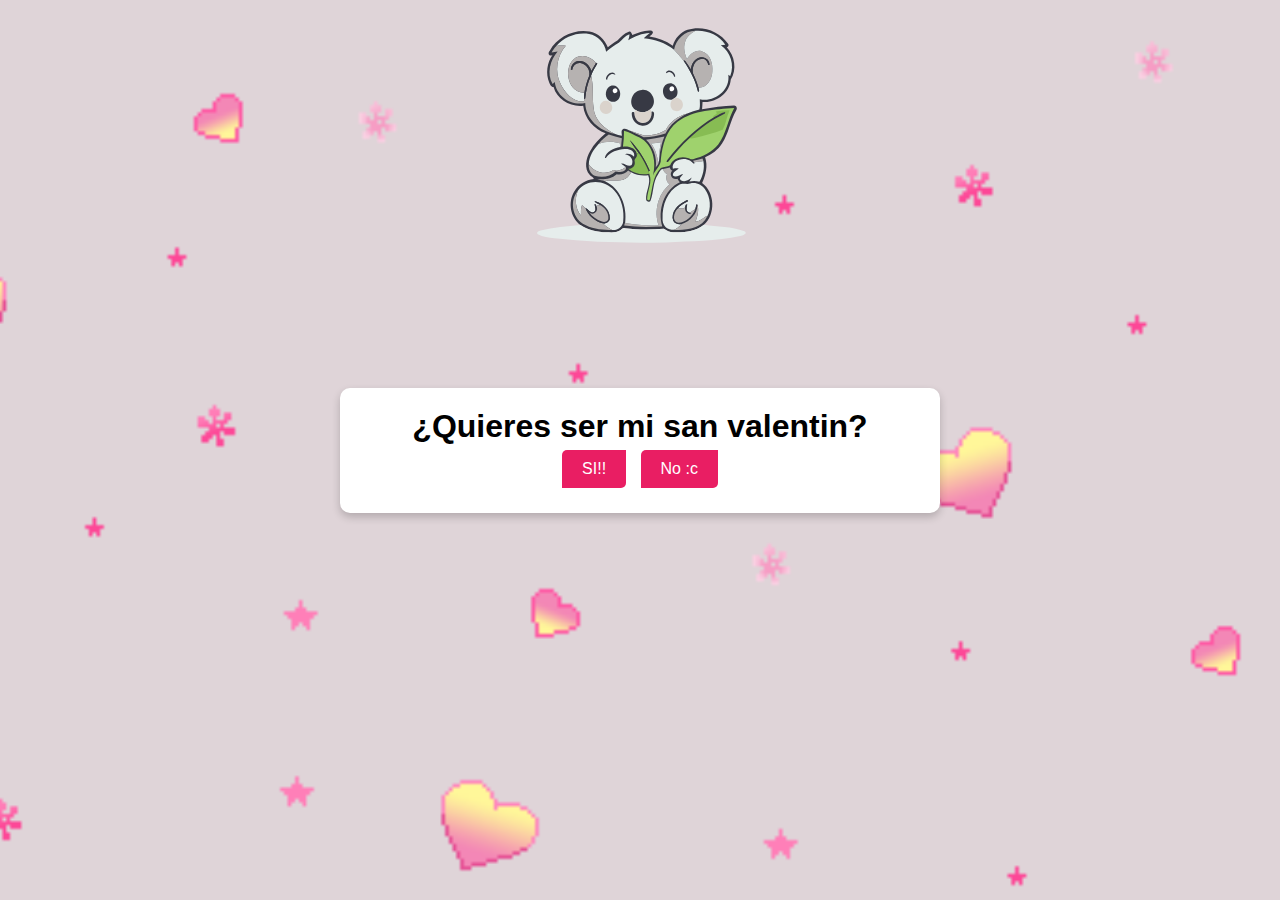
<file: index.html>
<!DOCTYPE html>
<html lang="es">
    <head>
        <meta charset="UTF-8">
        <meta name="viewport" content="width=device-width, initial-scale=1.0">
        <title>Mi boo</title>
        <link rel="stylesheet" href="styles.css">
    </head>
    <body>
        <div class="koala-container">
            <?xml version="1.0" encoding="UTF-8" standalone="no"?>
            <svg xmlns:dc="http://purl.org/dc/elements/1.1/"
                 xmlns:cc="http://creativecommons.org/ns#"
                 xmlns:rdf="http://www.w3.org/1999/02/22-rdf-syntax-ns#"
                 xmlns:svg="http://www.w3.org/2000/svg"
                 xmlns="http://www.w3.org/2000/svg"
                 viewBox="0 0 3632.04 3632.04"
                 height="400"
                 width="400"
                 xml:space="preserve"
                 id="svg2"
                 version="1.1">
             <metadata id="metadata8">
                <rdf:RDF>
                    <cc:Work rdf:about="">
                        <dc:format>image/svg+xml</dc:format>
                        <dc:type rdf:resource="http://purl.org/dc/dcmitype/StillImage" />
                    </cc:Work>
                </rdf:RDF>
            </metadata>
            <defs id="defs6" />
            <g
                transform="matrix(1.3333333,0,0,-1.3333333,0,3632.04)"
                id="g10"><g
                transform="scale(0.1)"
                id="g12"><g
                    transform="scale(1.67117)"
                    id="g14"><path
                    id="path16"
                    style="fill:#ffffff00;fill-opacity:1;fill-rule:nonzero;stroke:none"
                    d="M 0,16300.2 H 16300.2 V 0 H 0 v 16300.2" /></g><g
                    transform="scale(1.26574)"
                    id="g18"><path
                    id="path20"
                    style="fill:#373944;fill-opacity:1;fill-rule:nonzero;stroke:none"
                    d="m 13318.1,16042.5 c 783.3,257.5 1726.1,-66 2180.6,-755.5 60.1,-73.1 21.1,-169 -71.3,-182.4 436.3,-448.1 560.9,-1216.1 217.7,-1740.2 -58,-737.7 -800.7,-1281.8 -1519.5,-1202.6 -3.1,-130.5 -16.2,-260.4 -25.2,-390.7 567.8,109.7 1145,163.5 1721.5,200.9 128.6,5.7 194.8,-155.7 118.7,-252.4 -330.2,-567.9 -404.3,-1247.8 -767.3,-1799.02 -213.5,-336.09 -544.8,-585.98 -910.4,-736.01 155.7,-459.89 40.3,-955.25 -160.6,-1381.24 695.7,-513.06 739.1,-1680.52 96.6,-2253.62 -453.7,-384.2 -1086.5,-416.75 -1653.5,-398.74 -187.9,-2.06 -351.1,95.83 -503.6,188.35 -700.5,-53.57 -1407.9,-58.47 -2105.65,34.21 -98.84,27.97 -154.7,-73.56 -229.75,-116.22 -221.3,-149.4 -500.82,-112.82 -753.23,-108.87 -485.49,29.23 -996.65,105.79 -1400.57,397.63 -538.45,399.77 -678.21,1212.49 -337.53,1782.52 216.48,384.75 624.83,642.23 1062.6,686.39 -19.51,105.24 -162.43,123.09 -215.45,212.84 -323.85,360.5 -210.77,905.87 12.41,1288.57 207.62,374.09 511.79,683.11 836.5,956.91 -629.03,232 -1136.59,804.7 -1206.17,1483.4 -685.34,-79.2 -1404.76,327 -1595.8,1008.1 -139.13,-5.4 -184.3,144 -234.12,245.7 -196.08,480.7 -120.84,1058.6 178.22,1480.9 -192.53,-99.6 -272.18,95.4 -148.8,231.4 412.78,736.2 1309.77,1177.1 2143.94,1026.4 454.36,-80.5 815.41,-429.8 980.61,-850.5 155.72,143.5 336.48,254.3 515.35,365.2 179.02,187.3 359,398.3 614.14,480.7 112.4,30.7 163,-99.8 185.2,-185.6 329.9,137.5 685.3,281.4 1048.7,237.7 170,-97.1 -37.9,-243.3 -127,-313.3 448.5,-71.7 884.2,-231.2 1258.7,-490.8 113.9,386.3 411.3,717.1 794,849.9" /></g><g
                    transform="scale(1.24227)"
                    id="g22"><path
                    id="path24"
                    style="fill:#b6b2b1;fill-opacity:1;fill-rule:nonzero;stroke:none"
                    d="m 12829.5,15257.8 c 103.6,561.3 589.5,1042.2 1178.9,1034.3 -252.2,-129.6 -490.4,-325.9 -573.1,-607.8 -109.9,-316.6 -14.6,-652 104.9,-950.5 161.9,276.7 457.2,529.8 800.7,443.5 473.2,-113.7 628.3,-679.5 588.8,-1108.2 -7.2,-421.6 -281.1,-922.7 -758.3,-904.8 -67.3,275 -186.5,532.9 -301.2,790.5 -87.2,338.3 124.9,817.8 520.4,807.9 190.1,-2.3 281.3,-188.4 326.1,-346.5 13.7,0.5 41.5,1.5 55.3,2.2 23.7,248.8 -223.4,468.7 -468.6,424.8 -325.7,-38.5 -522.1,-367.9 -547.6,-671.3 -105.7,167.7 -209.6,336.8 -333,492.5 -23.5,-5.8 -47.2,-11.6 -70.6,-17.1 -152.5,220.8 -340.2,414.8 -522.7,610.5" /></g><g
                    transform="scale(1.24521)"
                    id="g26"><path
                    id="path28"
                    style="fill:#e6edec;fill-opacity:1;fill-rule:nonzero;stroke:none"
                    d="m 13975.3,16253.6 c 617.3,46.4 1291.3,-226.4 1628.9,-759.7 -82.9,-7.2 -166.2,-14.5 -247.6,-33.1 529.6,-359.5 765.5,-1081.8 517.4,-1678.2 -35.4,24.5 -70.9,49.1 -106.8,72.4 124.8,-846.7 -763.5,-1523.2 -1559.7,-1342.9 2.8,-189.3 26.2,-382.8 -21.8,-568.8 -225.2,-56.6 -446.3,-127.2 -662.5,-212 -485.6,-133 -946.6,-442.3 -1174.4,-902.5 -340.2,-217.4 -779.5,-306.3 -1182.8,-301.6 -250.6,96.9 -510.4,167.7 -762.3,262.1 -129.2,39.9 -267.2,164.7 -404.2,82.5 -118.29,-83.5 -47.22,-240.8 -51.24,-359.4 -136.12,15.8 -273.2,47.2 -397.6,104.5 -556.93,292.7 -1111.05,757.5 -1152.09,1433.5 -73.08,585 10.04,1189.9 -134.6,1764.6 91.23,227.3 215.79,439 342.27,648.2 -23.77,16.2 -47.22,32.4 -70.1,49.1 -243.34,261.9 -606.94,454.2 -969.89,332.9 -885.51,-322.2 -674.89,-1985.5 310.62,-1975.5 3.2,-13.5 9.6,-40.4 13.02,-53.7 -11.1,-94.8 -23.7,-190.9 -8.11,-286 13.66,-63.2 8.96,-165.1 -82.68,-146.7 -559.93,10.4 -978.23,496 -1200.83,967.5 -347.79,672.7 -208.29,1521.9 281.35,2086.5 -172.39,17.3 -346.51,12.6 -518.06,-11.5 431.54,503.1 1138.25,766.1 1792.39,652.9 477.27,-85 862.67,-495.2 932.69,-972.7 218.6,180.9 441.61,358.5 690.73,496.3 182.22,168.3 342.03,383.2 583.63,469.1 10.6,-116.4 -39.7,-223.9 -63.2,-335.2 357.6,209.4 757.1,382.4 1177.5,393.3 -113.5,-89.7 -231.4,-175 -331.1,-280.7 592.8,-60.3 1187.6,-245.9 1655,-627 182,-195.3 369.3,-388.8 521.5,-609.1 357.4,-510.6 648.6,-1073.7 788.5,-1684.5 116.4,-31.2 38.7,144 28.8,205.1 476,-17.9 749.3,482 756.5,902.6 39.3,427.7 -115.3,992.1 -587.5,1105.6 -342.6,86 -637.3,-166.4 -798.8,-442.5 -119.2,297.8 -214.2,632.4 -104.6,948.3 82.5,281.2 320.2,477.1 571.7,606.3" /></g><g
                    transform="scale(1.18063)"
                    id="g30"><path
                    id="path32"
                    style="fill:#b6b2b1;fill-opacity:1;fill-rule:nonzero;stroke:none"
                    d="m 6709.53,16269.6 c 180.94,25.4 364.58,30.4 546.4,12.1 -516.43,-595.5 -663.55,-1491.1 -296.74,-2200.6 234.77,-497.3 675.95,-1009.5 1266.51,-1020.5 96.66,-19.4 101.61,88.1 87.21,154.8 15.78,5.8 47.3,18 63.07,23.9 48.24,456.9 139.46,914.6 340.03,1331.4 152.54,-606.2 64.87,-1244.2 141.95,-1861.2 43.29,-712.9 627.72,-1203.1 1215.14,-1511.9 -862.27,167 -1675.92,849.8 -1696.65,1780.3 -801.69,-180.3 -1668.04,383.1 -1756.59,1215.6 -39.42,-42.6 -80.22,-84 -125.04,-121 -349.02,605 -143.09,1369.9 291.1,1873.5 -117.84,-11 -232.53,-41.2 -348.8,-61.5 70.99,139.9 157.73,277.4 272.41,385.1" /></g><g
                    transform="scale(1.14334)"
                    id="g34"><path
                    id="path36"
                    style="fill:#b6b2b1;fill-opacity:1;fill-rule:nonzero;stroke:none"
                    d="m 8240.4,16167.8 c 395.28,132.2 791.28,-77.2 1056.29,-362.4 -95.16,-166.4 -196.35,-329.3 -284.08,-499.8 -87.98,329 -392.97,632.1 -752.9,592.1 -259.66,-18.4 -461.64,-258.3 -463.72,-513 28.14,-2.1 56.54,-4.2 84.93,-6.3 26.99,232.4 224.98,441.3 471.86,406.2 350.38,-30.2 619.78,-419.2 536.95,-757.5 -139.77,-343.5 -248.69,-700.9 -296.86,-1069.2 -3.72,14.5 -10.7,43.8 -14.18,58.5 -1073.31,-11 -1302.7,1800.6 -338.29,2151.4" /></g><g
                    transform="scale(1.13459)"
                    id="g38"><path
                    id="path40"
                    style="fill:#373944;fill-opacity:1;fill-rule:nonzero;stroke:none"
                    d="m 15061.3,15516.9 c 28,332.2 243,692.8 599.6,735 268.4,48.1 539,-192.7 513,-465.1 -15.1,-0.7 -45.5,-1.9 -60.5,-2.4 -49.1,173 -148.9,376.8 -357.1,379.4 -433,10.8 -665.2,-514.2 -569.7,-884.7 125.6,-282 256,-564.3 329.8,-865.4 10.8,-67 96.2,-259.3 -31.6,-225 -153.6,670.3 -473.2,1288.3 -865.4,1848.7 25.6,6.1 51.6,12.4 77.3,18.8 135.1,-170.5 248.8,-355.7 364.6,-539.3" /></g><g
                    transform="scale(1.11793)"
                    id="g42"><path
                    id="path44"
                    style="fill:#373944;fill-opacity:1;fill-rule:nonzero;stroke:none"
                    d="m 7973.19,15734.4 c 2.13,260.5 208.7,505.9 474.27,524.6 368.11,41 680.03,-269 770.01,-605.5 89.72,174.4 193.22,341 290.54,511.1 25.5,-18.6 51.61,-36.7 78.09,-54.7 -140.88,-233 -279.62,-468.8 -381.24,-722 -211.82,-440.2 -308.15,-923.5 -359.09,-1406.1 -16.66,-6.2 -49.95,-19 -66.61,-25.2 -17.36,105.9 -3.33,213 9.03,318.6 49.26,376.7 160.66,742.2 303.61,1093.5 84.71,345.9 -190.81,743.8 -549.16,774.7 -252.49,35.9 -454.98,-177.7 -482.58,-415.4 -29.04,2.1 -58.08,4.2 -86.87,6.4" /></g><g
                    transform="scale(1.08707)"
                    id="g46"><path
                    id="path48"
                    style="fill:#373944;fill-opacity:1;fill-rule:nonzero;stroke:none"
                    d="m 14154.1,16003.7 c 173.1,296.3 620.6,23.2 576.8,-265.3 -15.4,0.4 -46.3,2 -61.6,2.6 -49.4,211.5 -277.6,412.7 -473.6,221.5 -10.5,10.3 -31.1,30.9 -41.6,41.2" /></g><g
                    transform="scale(1.0801)"
                    id="g50"><path
                    id="path52"
                    style="fill:#373944;fill-opacity:1;fill-rule:nonzero;stroke:none"
                    d="m 10469,15666.8 c -44,308.1 465.5,633.2 591.5,289.4 -244.4,153.7 -483.5,-51 -517.8,-302.2 -18.5,3.2 -55.4,9.6 -73.7,12.8" /></g><g
                    transform="scale(1.03431)"
                    id="g54"><path
                    id="path56"
                    style="fill:#373944;fill-opacity:1;fill-rule:nonzero;stroke:none"
                    d="m 14985.7,16083.4 c 512.6,216.6 874.2,-570.4 511.8,-914 -59.6,-47.6 -127.8,-82.6 -194.9,-118.1 -612.9,-168 -866,808.9 -316.9,1032.1" /></g><g
                    transform="scale(1.01957)"
                    id="g58"><path
                    id="path60"
                    style="fill:#373944;fill-opacity:1;fill-rule:nonzero;stroke:none"
                    d="m 11463.5,16190.1 c 430.2,109.9 702.6,-461.8 519.4,-803.6 -102.2,-272.7 -473.1,-370.2 -701.1,-194.1 -339.9,256.5 -237.3,886.3 181.7,997.7" /></g><g
                    transform="scale(1.01409)"
                    id="g62"><path
                    id="path64"
                    style="fill:#ffffff;fill-opacity:1;fill-rule:nonzero;stroke:none"
                    d="m 15567.6,16250.7 c 189.1,49.3 271.5,-268.1 77.4,-313.5 -209.3,-82.1 -304.1,288.8 -77.4,313.5" /></g><g
                    transform="scale(1.00454)"
                    id="g66"><path
                    id="path68"
                    style="fill:#ffffff;fill-opacity:1;fill-rule:nonzero;stroke:none"
                    d="m 11846.8,16251.5 c 199.7,48.5 276.5,-277.2 69.1,-313.3 -212.6,-65.4 -282.8,279.4 -69.1,313.3" /></g><path
                    id="path70"
                    style="fill:#373944;fill-opacity:1;fill-rule:nonzero;stroke:none"
                    d="m 13745.2,16213 c 666.6,85.1 1119.9,-830.5 609.4,-1288 -261.5,-273.2 -720.1,-301.2 -1021.5,-78.2 -583.1,375.6 -264.9,1357.7 412.1,1366.2" /><g
                    transform="scale(1.01696)"
                    id="g72"><path
                    id="path74"
                    style="fill:#dad3cc;fill-opacity:1;fill-rule:nonzero;stroke:none"
                    d="m 15563.7,15308.1 c 68.2,36.1 137.6,71.7 198.2,120.1 246,-10.8 485,-181.3 503.3,-440.1 34.8,-281.1 -264.7,-559.8 -541.4,-443.3 -316.9,98.1 -370.9,535.2 -160.1,763.3" /></g><path
                    id="path76"
                    style="fill:#dad3cc;fill-opacity:1;fill-rule:nonzero;stroke:none"
                    d="m 11234.8,15471.9 c 341.8,90.2 605.4,-355.7 459.6,-644.8 -104.5,-260.2 -480.4,-346.7 -675.4,-137.6 -258.3,233.9 -133.5,721.7 215.8,782.4" /><g
                    transform="scale(1.22932)"
                    id="g78"><path
                    id="path80"
                    style="fill:#9fd26d;fill-opacity:1;fill-rule:nonzero;stroke:none"
                    d="m 13158.7,11422.8 c 901.1,659.2 2074,671 3141.3,760.7 -356.2,-641 -432.8,-1411.2 -877.1,-2005.8 -343.2,-442.72 -874.7,-692.45 -1407.4,-823.41 -103.7,-39.38 -193.2,45.22 -291.3,64.74 -362.9,116.82 -835.9,-17.32 -972.3,-402.9 -153.8,-88.1 -349.2,-90.7 -516.9,-152.85 -449.3,-454.8 -462.9,-1122 -604.8,-1710.54 -8.7,-102.17 -139.9,-105.83 -154.1,-4.39 9,467.9 313.4,940.92 114.7,1402.24 -9.5,39.61 -17.8,79.47 -29.8,117.95 19.8,13.67 40.1,26.84 60.5,39.86 -254.5,632.06 -635.3,1226.53 -1113.2,1711.4 152,-265.9 349.7,-503.09 517.6,-759.49 -28.5,9.76 -56.7,18.79 -84.7,28.14 -10,-49.62 -19.7,-99.32 -33.1,-148.21 34.8,416.98 -444.7,544.86 -774.1,506.26 44.6,292.1 63.2,586.5 59.3,881.3 299.9,-78.2 569.6,-258.6 860.8,-370.3 753.2,-391.5 954.1,-1356.88 739.7,-2118.52 102.9,300.33 464.4,549.82 442.2,918.4 82.5,755.42 293.9,1577.32 922.7,2065.42" /></g><path
                    id="path82"
                    style="fill:#dad3cc;fill-opacity:1;fill-rule:nonzero;stroke:none"
                    d="m 13333.1,14846.8 c 301.4,-223 760,-195 1021.5,78.2 -15.7,-70.5 6.9,-136.8 51.6,-191.6 49.2,-384.4 -221.6,-837.4 -654.6,-765.9 -349.9,27.7 -517.7,400.7 -523.8,711.9 15.9,65.7 63,117.1 105.3,167.4" /><g
                    transform="scale(1.20972)"
                    id="g84"><path
                    id="path86"
                    style="fill:#87bc53;fill-opacity:1;fill-rule:nonzero;stroke:none"
                    d="m 15522.6,12186.2 c 256.6,42.1 516.8,67.6 777.4,64.9 -160.5,-352.9 -203.7,-753.5 -387,-1093.5 -510.4,-198.8 -1050.1,-325.7 -1581.4,-461.6 -88.1,-13.4 -189.7,-57.7 -271.8,-4.2 583.5,546.4 1233.3,1033.1 1960,1372.2 43.8,12.8 28.8,63.4 35.4,97.2 -216.8,-34.7 -395.6,-180.3 -591.1,-272 -39.1,-6.8 -78,0.8 -116.3,7.2 73.9,73.9 174.8,114.6 241.2,197.1 -22.1,31 -44.1,62 -66.4,92.7" /></g><path
                    id="path88"
                    style="fill:#373944;fill-opacity:1;fill-rule:nonzero;stroke:none"
                    d="m 14406.2,14733.4 c 179.9,89.7 197.4,-163.1 159.4,-278.2 -39.4,-412.4 -446.9,-748.6 -861.9,-667.2 -391.3,61.7 -658.7,462.6 -646.2,843.5 4,88.6 115.2,97.9 170.3,47.9 6.1,-311.2 173.9,-684.2 523.8,-711.9 433,-71.5 703.8,381.5 654.6,765.9" /><g
                    transform="scale(1.19217)"
                    id="g90"><path
                    id="path92"
                    style="fill:#373944;fill-opacity:1;fill-rule:nonzero;stroke:none"
                    d="m 15691.7,12064.2 c 198.4,93 379.8,240.7 599.8,276 -6.7,-34.3 8.5,-85.7 -35.9,-98.7 -737.5,-344.1 -1396.8,-837.9 -1988.9,-1392.3 -454.9,-406.3 -847,-877.65 -1230.1,-1350.48 -21.6,-29.45 -62,-8.48 -91.2,-9.99 -4.6,52.18 31.6,91.94 60.2,130.69 746.9,958.88 1633.8,1826.38 2686.1,2444.78" /></g><g
                    transform="scale(1.03309)"
                    id="g94"><path
                    id="path96"
                    style="fill:#b6b2b1;fill-opacity:1;fill-rule:nonzero;stroke:none"
                    d="m 14884.4,13052.4 c 274.6,554.6 830.3,927.5 1415.6,1087.7 -593.9,-291.6 -1135.9,-719.8 -1435.1,-1322.6 -460.7,-163.3 -957.9,-233.1 -1445.6,-243.6 -279.6,170.4 -603.8,255.4 -879.4,430.8 303.7,-113.8 616.8,-199.1 918.8,-315.9 486.1,-5.7 1015.6,101.4 1425.7,363.6" /></g><path
                    id="path98"
                    style="fill:#b6b2b1;fill-opacity:1;fill-rule:nonzero;stroke:none"
                    d="m 10815.3,12544.6 c 188.8,241.3 424.8,458.1 678.6,626 296,-82 590,-176.4 890.1,-246.1 -25.6,-193.4 -34.4,-388.1 -47.4,-582.8 -19.1,1.5 -57.2,4.2 -76.3,5.8 3.2,75.8 -1.6,151.6 -8.8,226.9 -466.9,150.9 -977.6,150.9 -1436.2,-29.8" /><path
                    id="path100"
                    style="fill:#b6b2b1;fill-opacity:1;fill-rule:nonzero;stroke:none"
                    d="m 14034.6,12826.6 c 420.6,39.4 839.6,115.7 1252.7,210.2 -183.8,-377.5 -237,-800 -333.1,-1203.8 -27.9,280.1 57,550.4 96.6,824.4 -229,-26.9 -456.5,-67 -686.6,-87 327,-370.8 407,-864 524.9,-1324.2 -31.9,-121.1 -121.1,-219.5 -197.2,-316.6 93.1,690.6 -148.1,1417.4 -657.3,1897" /><path
                    id="path102"
                    style="fill:#373944;fill-opacity:1;fill-rule:nonzero;stroke:none"
                    d="m 12918.1,12809.3 c 587.4,-596.1 1055.6,-1326.9 1368.4,-2103.9 -25,-16 -50,-32.2 -74.4,-49 -184.9,423.8 -391.1,840.7 -657.7,1219.2 -206.4,315.2 -449.5,606.8 -636.3,933.7" /><path
                    id="path104"
                    style="fill:#e6edec;fill-opacity:1;fill-rule:nonzero;stroke:none"
                    d="m 10815.3,12544.6 c 458.6,180.7 969.3,180.7 1436.2,29.8 7.2,-75.3 12,-151.1 8.8,-226.9 l -0.6,-20.5 c -409.9,-81.9 -968.6,-302.7 -1032.4,-754.4 17.6,0.8 52.9,2.1 70.5,2.9 284.6,410 806.1,580 1284.3,607.9 302.5,30.3 735.3,-134.6 632.9,-513.7 -160.1,157.2 -392.1,255.6 -613.4,168.4 351.4,-37.3 630.7,-392.1 451.1,-735.3 -215.7,-179.3 -473.7,147.1 -716.6,100.6 84.9,-104.3 217.3,-151.7 312.6,-245 -237.3,-184.9 -534.7,-324.1 -835.1,-204.1 -548,-358.1 -1339.6,-144.4 -1679.6,404.6 19.1,525.7 330.1,1012.5 681.3,1385.7" /><path
                    id="path106"
                    style="fill:#e6edec;fill-opacity:1;fill-rule:nonzero;stroke:none"
                    d="m 14364.2,12570.4 c 230.1,20 457.6,60.1 686.6,87 -39.6,-274 -124.5,-544.3 -96.6,-824.4 -26,-195 -12.7,-395.8 -65.1,-586.8 -117.9,460.2 -197.9,953.4 -524.9,1324.2" /><path
                    id="path108"
                    style="fill:#87bc53;fill-opacity:1;fill-rule:nonzero;stroke:none"
                    d="m 13450.2,11910.2 c 34.5,-11.5 69.1,-22.6 104.2,-34.6 266.6,-378.5 472.8,-795.4 657.7,-1219.2 14.8,-47.3 25,-96.3 36.7,-145 -489,-108.5 -1050,-0.2 -1431.2,332.6 271.6,-26.9 495.3,212.8 442.9,482 -62,168.6 124.8,249.5 149,402 16.5,60.1 28.4,121.2 40.7,182.2" /><g
                    transform="scale(1.10016)"
                    id="g110"><path
                    id="path112"
                    style="fill:#b6b2b1;fill-opacity:1;fill-rule:nonzero;stroke:none"
                    d="m 15662.6,10345.4 c 198,38.5 391.7,94.3 585.9,148.3 24,-47.9 39.1,-99.5 51.5,-151.7 -182.6,-48.6 -372.9,-49.3 -558.6,-78.3 -41.6,1.9 -54.9,54.9 -78.8,81.7" /></g><g
                    transform="scale(1.10639)"
                    id="g114"><path
                    id="path116"
                    style="fill:#e6edec;fill-opacity:1;fill-rule:nonzero;stroke:none"
                    d="m 14333.7,9807.19 c -126.4,519.81 670.4,749.41 1045.5,498.91 101.8,-32.4 310.6,-352.76 273.6,-100.2 184.6,28.8 373.8,29.5 555.4,77.9 91.8,-437.66 -18.3,-898.07 -240.3,-1280.13 -203.1,64.9 -420,63.91 -625.8,13.93 61.7,71.67 122.6,147.14 150,239.51 -176.7,-156.82 -444.1,-317.43 -670.3,-157.54 -154.4,131.33 83.7,257.05 139.7,375.55 -202,-25.22 -443.6,-275.49 -623,-88.22 -26.9,214.21 219.5,317.43 357.1,435.92 -120.9,19.44 -242.4,4.34 -361.9,-15.63" /></g><path
                    id="path118"
                    style="fill:#b6b2b1;fill-opacity:1;fill-rule:nonzero;stroke:none"
                    d="m 10134,11158.9 c 340,-549 1131.6,-762.7 1679.6,-404.6 300.4,-120 597.8,19.2 835.1,204.1 l 17.8,11.7 c 61.4,-345.3 -463.9,-367.4 -705.2,-320.6 -361.8,-358.3 -954.5,-439.2 -1428.8,-278.2 -290.3,135.1 -440.6,478.5 -398.5,787.6" /><g
                    transform="scale(1.00242)"
                    id="g120"><path
                    id="path122"
                    style="fill:#b6b2b1;fill-opacity:1;fill-rule:nonzero;stroke:none"
                    d="m 15167.9,10804.6 c 147.6,46.7 299.3,79.3 452.2,103.4 6.6,-105 68.2,-183.6 168.2,-215.4 -263.4,-254.5 -10.8,-673.5 341.3,-558.9 39.3,-89.2 97.2,-168.58 170.4,-233.33 -1086.5,-496.5 -1533.4,-1908.59 -1197.6,-2998.45 -864.1,-48.79 -1734.8,-59.16 -2594.4,54.67 17,59.65 34.8,118.91 52.8,177.77 l 17.6,-1.6 c 753.9,-109.03 1516.6,-218.17 2280.3,-153.63 -338.6,950.31 -54.9,2132.35 739.4,2775.29 -220.9,162.21 -276.8,454.58 -173.3,700.58 -128.2,80.4 -254.8,183.7 -256.9,349.6" /></g><path
                    id="path124"
                    style="fill:#e6edec;fill-opacity:1;fill-rule:nonzero;stroke:none"
                    d="m 14854.5,10472.1 c 92,138 147.1,362.3 350.1,358.6 2.1,-166.3 129,-269.8 257.5,-350.4 -103.8,-246.6 -47.7,-539.7 173.7,-702.3 -796.2,-644.5 -1080.6,-1829.4 -741.2,-2782 -765.5,-64.7 -1530.1,44.7 -2285.8,154 150.3,1104.5 -302.3,2369.2 -1373.8,2846.7 458.6,111.7 976,-67.6 1408.9,186.2 189.1,76.9 258,273.7 377.7,419.8 349,-195.8 763.5,-248.7 1156.4,-193.7 233,-544.3 -193.4,-1108.7 -140.2,-1666 18.1,-144.5 223.5,-208.1 297.4,-70.5 234.4,579.6 144.7,1274.2 519.3,1799.6" /><path
                    id="path126"
                    style="fill:#b6b2b1;fill-opacity:1;fill-rule:nonzero;stroke:none"
                    d="m 12034.2,10474.2 c 286.2,-60.7 578.8,48.4 782.3,251.9 68.4,-40.7 137,-81.7 205.1,-123.4 -119.7,-146.1 -188.6,-342.9 -377.7,-419.8 -432.9,-253.8 -950.3,-74.5 -1408.9,-186.2 -168.9,50.8 -368.4,64.1 -524.3,142.1 460,-40.8 967,10.3 1323.5,335.4" /><path
                    id="path128"
                    style="fill:#e6edec;fill-opacity:1;fill-rule:nonzero;stroke:none"
                    d="m 9389.4,9342.3 c 558.35,841.7 1866.7,769 2477.7,22.9 519.5,-564 695.1,-1382.3 607.1,-2128.4 -35.7,-362.6 -412.7,-609 -759.5,-557.1 -235.7,106.7 -450.1,257.8 -627.8,445.9 220.2,-29.6 476.4,107.4 476.7,351.6 29.2,592.2 -513.7,1036.7 -1037,1178.7 49,-174.7 313.9,-183.7 439.5,-313 -105.6,6.9 -235.4,40.7 -301.2,-68.4 -19.4,71.8 -51.3,147.1 -131.6,164.4 -9.1,-175.6 157.5,-414.7 -45.5,-544.3 -253.8,-125.3 -385.7,198.2 -579.14,273.7 -105.6,31.4 -140.47,166.3 -238.62,197.2 -101.08,-222.7 -63.85,-474.6 -68.89,-711.6 -392.92,467.4 -445.58,1136.4 -211.75,1688.4" /><g
                    transform="scale(1.13404)"
                    id="g130"><path
                    id="path132"
                    style="fill:#e6edec;fill-opacity:1;fill-rule:nonzero;stroke:none"
                    d="m 15016.6,8672.29 c 339.5,98.5 711.3,-62.87 905.8,-349.99 324.9,-466.12 377.6,-1121.74 122.7,-1630.8 -9.6,7.05 -29.1,20.89 -38.7,27.95 -199.4,-148.5 -408.9,-300.26 -659.5,-344.88 101.6,322.39 220.3,680.58 116.6,1015.05 l -5.6,18.52 c -16.6,0.44 -49.5,1.23 -65.9,1.67 -15.8,-93.11 -28.8,-187.91 -63.3,-276.62 -127.7,-47.09 -218,-154.58 -339.2,-213.22 -239.3,40.39 -188,327.94 -141.7,497.34 -28.6,-3.53 -56.8,-7.94 -84.7,-13.14 -13.6,-42.24 -27.7,-84.65 -39.4,-127.6 -58,-192.41 -321.6,-51.14 -472.9,-125.04 160.5,217.89 411.9,327.68 638.9,456.69 17.9,116.13 -150.3,21.87 -206.1,-5.82 -423,-197.79 -839.1,-656.15 -680.8,-1153.23 83.8,-200.96 327.2,-244.61 520.1,-205.46 -174.5,-154.84 -352.8,-388.43 -615.3,-342.05 -342.3,22.57 -577.3,360.84 -541.6,690.19 -25.2,772.2 279.6,1633.55 1000.6,2006.81 197.3,134.13 434.9,7.23 650,73.63" /></g><path
                    id="path134"
                    style="fill:#b6b2b1;fill-opacity:1;fill-rule:nonzero;stroke:none"
                    d="m 9729.64,7095.5 c -737.42,458.3 -900.75,1594 -340.24,2246.8 -233.83,-552 -181.17,-1221 211.75,-1688.4 5.04,237 -32.19,488.9 68.89,711.6 98.15,-30.9 133.02,-165.8 238.62,-197.2 169.94,-525.1 656.24,-904.1 1178.24,-1042.7 177.7,-188.1 392.1,-339.2 627.8,-445.9 -676.5,-21 -1395.6,58.5 -1985.06,415.8" /><g
                    transform="scale(1.07584)"
                    id="g136"><path
                    id="path138"
                    style="fill:#373944;fill-opacity:1;fill-rule:nonzero;stroke:none"
                    d="m 15477.9,8013.64 c 58.8,29.19 236.1,128.55 217.3,6.14 -239.4,-135.99 -504.4,-251.71 -673.6,-481.39 -212.1,-225.5 -357.3,-780.14 51.5,-874.11 497.5,-3.44 909.4,417.16 1084.8,854.77 36.3,93.51 50.1,193.43 66.7,291.59 17.3,-0.47 52,-1.3 69.5,-1.77 l 5.9,-19.52 c -9.1,-568.95 -478.4,-1030.63 -991.5,-1207.89 -203.3,-41.27 -459.9,4.74 -548.2,216.58 -166.9,523.96 271.8,1007.11 717.6,1215.6" /></g><path
                    id="path140"
                    style="fill:#373944;fill-opacity:1;fill-rule:nonzero;stroke:none"
                    d="m 10526.6,8655.9 c 523.3,-142 1066.2,-586.5 1037,-1178.7 -0.3,-244.2 -256.5,-381.2 -476.7,-351.6 -522,138.6 -1008.3,517.6 -1178.24,1042.7 193.44,-75.5 325.34,-399 579.14,-273.7 203,129.6 36.4,368.7 45.5,544.3 80.3,-17.3 112.2,-92.6 131.6,-164.4 151.9,-334.4 -242.8,-658.4 -514.2,-380.4 198.8,-310.5 522,-538.7 872.6,-645.9 160.7,-57.2 401.1,-19.2 437,177.4 51.7,371.1 -187.2,728.9 -494.2,917.3 -125.6,129.3 -390.5,138.3 -439.5,313" /><g
                    transform="scale(1.05018)"
                    id="g142"><path
                    id="path144"
                    style="fill:#373944;fill-opacity:1;fill-rule:nonzero;stroke:none"
                    d="m 15941.9,7995.36 c 30.1,5.62 60.5,10.38 91.4,14.19 -49.9,-182.92 -105.3,-493.44 153,-537.05 37.7,-8.85 75.7,-17.42 113.7,-26.85 -261.9,-169.97 -466,178.82 -400.7,411.93 12.7,46.37 27.9,92.17 42.6,137.78" /></g><g
                    transform="scale(1.1163)"
                    id="g146"><path
                    id="path148"
                    style="fill:#b6b2b1;fill-opacity:1;fill-rule:nonzero;stroke:none"
                    d="m 15709.2,7507.03 c 105.4,-339.78 -15.2,-703.66 -118.4,-1031.18 254.5,45.33 467.3,199.51 669.9,350.36 9.7,-7.17 29.5,-21.23 39.3,-28.4 -376.3,-805.43 -1401.5,-854.52 -2171.5,-802.38 266.7,-47.12 447.9,190.18 625.1,347.49 494.5,170.83 946.8,615.78 955.6,1164.11" /></g><path
                    id="path150"
                    style="fill:#b6b2b1;fill-opacity:1;fill-rule:nonzero;stroke:none"
                    d="m 10664.9,8274.5 c 65.8,109.1 195.6,75.3 301.2,68.4 307,-188.4 545.9,-546.2 494.2,-917.3 -35.9,-196.6 -276.3,-234.6 -437,-177.4 -350.6,107.2 -673.8,335.4 -872.6,645.9 271.4,-278 666.1,46 514.2,380.4" /><g
                    transform="scale(1.06646)"
                    id="g152"><path
                    id="path154"
                    style="fill:#b6b2b1;fill-opacity:1;fill-rule:nonzero;stroke:none"
                    d="m 15153.8,7604.69 c 160.9,78.58 441.3,-71.63 502.9,132.97 -64.4,-229.55 136.7,-573.02 394.5,-405.65 -37.4,9.29 -74.8,17.73 -111.9,26.45 128.9,62.35 224.9,176.66 360.7,226.73 -176.9,-441.46 -592.4,-865.76 -1094.4,-862.3 -412.3,94.81 -265.8,654.32 -51.8,881.8" /></g><g
                    transform="scale(1.28804)"
                    id="g156"><path
                    id="path158"
                    style="fill:#e6edec;fill-opacity:1;fill-rule:nonzero;stroke:none"
                    d="m 7421.87,5450.08 c 396.93,-286.8 899.24,-362.03 1376.33,-390.75 248.05,-3.88 522.73,-39.83 740.19,106.98 73.76,41.93 128.65,141.69 225.77,114.21 685.74,-91.07 1380.84,-86.26 2069.24,-33.62 149.9,-90.91 310.2,-187.11 494.8,-185.09 557.2,-17.7 1179.1,14.29 1625,391.84 713.8,-105.59 1461.6,-84.94 2144.4,-341.84 202.4,-119.33 -107.8,-234.85 -223.3,-250.3 -1285.6,-269.33 -2608.6,-275.31 -3915.6,-338.34 -1972.34,-27.02 -3949.46,-11.96 -5910.87,217.07 -295.75,50 -612.37,70.65 -877.98,220.56 -105.94,95.03 70.66,171.43 149.97,192.32 684.02,191.22 1400.04,216.45 2102.05,296.96" /></g></g></g></svg>
            </div>
        </div>
        <div id="gif-container"></div>
        <div class="container">
            <h1 id="preg">¿Quieres ser mi san valentin?</h1>
            <button id="si-btn">SI!!</button>
            <button id="no-btn">No :c</button>
        </div>
        <script src="app.js"></script>
    </body>
    

</html>
</file>
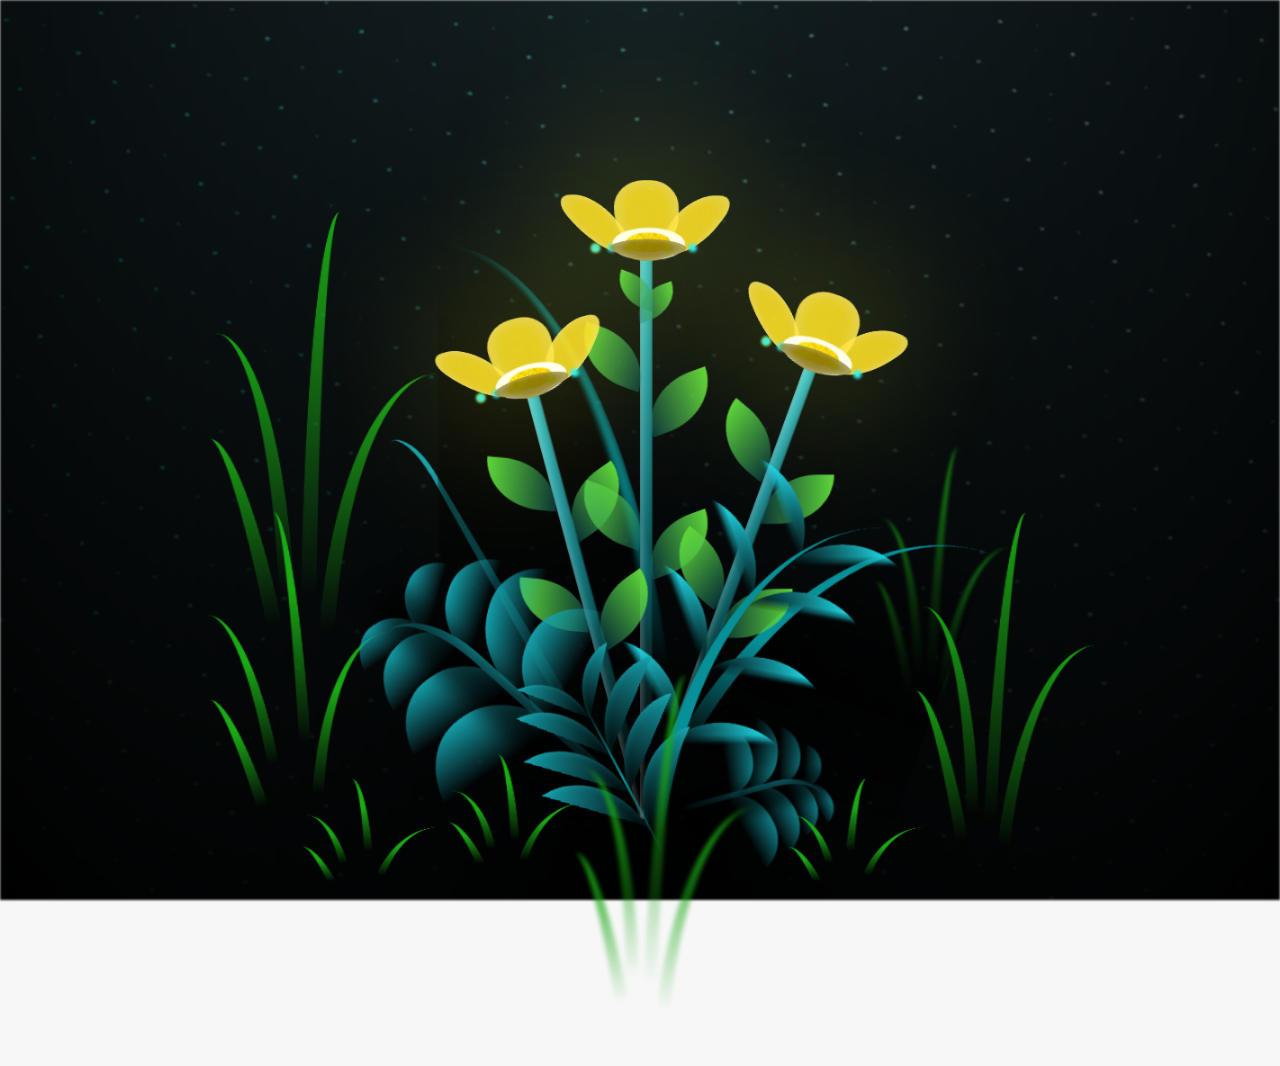
<file: flores-amarillas-tres-main/flower.html>
<!DOCTYPE html>
<html lang="es">
  <head>
    <meta charset="UTF-8" />
    <meta http-equiv="X-UA-Compatible" content="IE=edge" />
    <meta name="viewport" content="width=device-width, initial-scale=1.0" />
    <link rel="stylesheet" href="css/main.css" />
    <link rel="icon" href="img/flowers.png" type="image/x-icon" />
    <title>Flower</title>
  </head>
  <body class="container">
    <audio src="sound/Ella es asi-pastrana.mp3" autoplay></audio>
    <div id="lyrics">
     
    </div>
    <h1 class="titulo">Tu eres el solecito que alumbra mi vida y guías mis pasos, eres mi copiloto. <br> <br>
      Gracias por iluminar mis días con tu presencia y estar a mi lado TE AMO.</h1>
  
    <div class="night"></div>
    <div class="flowers">
      <div class="flower flower--1">
        <div class="flower__leafs flower__leafs--1">
          <div class="flower__leaf flower__leaf--1"></div>
          <div class="flower__leaf flower__leaf--2"></div>
          <div class="flower__leaf flower__leaf--3"></div>
          <div class="flower__leaf flower__leaf--4"></div>
          <div class="flower__white-circle"></div>

          <div class="flower__light flower__light--1"></div>
          <div class="flower__light flower__light--2"></div>
          <div class="flower__light flower__light--3"></div>
          <div class="flower__light flower__light--4"></div>
          <div class="flower__light flower__light--5"></div>
          <div class="flower__light flower__light--6"></div>
          <div class="flower__light flower__light--7"></div>
          <div class="flower__light flower__light--8"></div>
        </div>
        <div class="flower__line">
          <div class="flower__line__leaf flower__line__leaf--1"></div>
          <div class="flower__line__leaf flower__line__leaf--2"></div>
          <div class="flower__line__leaf flower__line__leaf--3"></div>
          <div class="flower__line__leaf flower__line__leaf--4"></div>
          <div class="flower__line__leaf flower__line__leaf--5"></div>
          <div class="flower__line__leaf flower__line__leaf--6"></div>
        </div>
      </div>

      <div class="flower flower--2">
        <div class="flower__leafs flower__leafs--2">
          <div class="flower__leaf flower__leaf--1"></div>
          <div class="flower__leaf flower__leaf--2"></div>
          <div class="flower__leaf flower__leaf--3"></div>
          <div class="flower__leaf flower__leaf--4"></div>
          <div class="flower__white-circle"></div>

          <div class="flower__light flower__light--1"></div>
          <div class="flower__light flower__light--2"></div>
          <div class="flower__light flower__light--3"></div>
          <div class="flower__light flower__light--4"></div>
          <div class="flower__light flower__light--5"></div>
          <div class="flower__light flower__light--6"></div>
          <div class="flower__light flower__light--7"></div>
          <div class="flower__light flower__light--8"></div>
        </div>
        <div class="flower__line">
          <div class="flower__line__leaf flower__line__leaf--1"></div>
          <div class="flower__line__leaf flower__line__leaf--2"></div>
          <div class="flower__line__leaf flower__line__leaf--3"></div>
          <div class="flower__line__leaf flower__line__leaf--4"></div>
        </div>
      </div>

      <div class="flower flower--3">
        <div class="flower__leafs flower__leafs--3">
          <div class="flower__leaf flower__leaf--1"></div>
          <div class="flower__leaf flower__leaf--2"></div>
          <div class="flower__leaf flower__leaf--3"></div>
          <div class="flower__leaf flower__leaf--4"></div>
          <div class="flower__white-circle"></div>

          <div class="flower__light flower__light--1"></div>
          <div class="flower__light flower__light--2"></div>
          <div class="flower__light flower__light--3"></div>
          <div class="flower__light flower__light--4"></div>
          <div class="flower__light flower__light--5"></div>
          <div class="flower__light flower__light--6"></div>
          <div class="flower__light flower__light--7"></div>
          <div class="flower__light flower__light--8"></div>
        </div>
        <div class="flower__line">
          <div class="flower__line__leaf flower__line__leaf--1"></div>
          <div class="flower__line__leaf flower__line__leaf--2"></div>
          <div class="flower__line__leaf flower__line__leaf--3"></div>
          <div class="flower__line__leaf flower__line__leaf--4"></div>
        </div>
      </div>

      <div class="grow-ans" style="--d: 1.2s">
        <div class="flower__g-long">
          <div class="flower__g-long__top"></div>
          <div class="flower__g-long__bottom"></div>
        </div>
      </div>

      <div class="growing-grass">
        <div class="flower__grass flower__grass--1">
          <div class="flower__grass--top"></div>
          <div class="flower__grass--bottom"></div>
          <div class="flower__grass__leaf flower__grass__leaf--1"></div>
          <div class="flower__grass__leaf flower__grass__leaf--2"></div>
          <div class="flower__grass__leaf flower__grass__leaf--3"></div>
          <div class="flower__grass__leaf flower__grass__leaf--4"></div>
          <div class="flower__grass__leaf flower__grass__leaf--5"></div>
          <div class="flower__grass__leaf flower__grass__leaf--6"></div>
          <div class="flower__grass__leaf flower__grass__leaf--7"></div>
          <div class="flower__grass__leaf flower__grass__leaf--8"></div>
          <div class="flower__grass__overlay"></div>
        </div>
      </div>

      <div class="growing-grass">
        <div class="flower__grass flower__grass--2">
          <div class="flower__grass--top"></div>
          <div class="flower__grass--bottom"></div>
          <div class="flower__grass__leaf flower__grass__leaf--1"></div>
          <div class="flower__grass__leaf flower__grass__leaf--2"></div>
          <div class="flower__grass__leaf flower__grass__leaf--3"></div>
          <div class="flower__grass__leaf flower__grass__leaf--4"></div>
          <div class="flower__grass__leaf flower__grass__leaf--5"></div>
          <div class="flower__grass__leaf flower__grass__leaf--6"></div>
          <div class="flower__grass__leaf flower__grass__leaf--7"></div>
          <div class="flower__grass__leaf flower__grass__leaf--8"></div>
          <div class="flower__grass__overlay"></div>
        </div>
      </div>

      <div class="grow-ans" style="--d: 2.4s">
        <div class="flower__g-right flower__g-right--1">
          <div class="leaf"></div>
        </div>
      </div>

      <div class="grow-ans" style="--d: 2.8s">
        <div class="flower__g-right flower__g-right--2">
          <div class="leaf"></div>
        </div>
      </div>

      <div class="grow-ans" style="--d: 2.8s">
        <div class="flower__g-front">
          <div
            class="flower__g-front__leaf-wrapper flower__g-front__leaf-wrapper--1"
          >
            <div class="flower__g-front__leaf"></div>
          </div>
          <div
            class="flower__g-front__leaf-wrapper flower__g-front__leaf-wrapper--2"
          >
            <div class="flower__g-front__leaf"></div>
          </div>
          <div
            class="flower__g-front__leaf-wrapper flower__g-front__leaf-wrapper--3"
          >
            <div class="flower__g-front__leaf"></div>
          </div>
          <div
            class="flower__g-front__leaf-wrapper flower__g-front__leaf-wrapper--4"
          >
            <div class="flower__g-front__leaf"></div>
          </div>
          <div
            class="flower__g-front__leaf-wrapper flower__g-front__leaf-wrapper--5"
          >
            <div class="flower__g-front__leaf"></div>
          </div>
          <div
            class="flower__g-front__leaf-wrapper flower__g-front__leaf-wrapper--6"
          >
            <div class="flower__g-front__leaf"></div>
          </div>
          <div
            class="flower__g-front__leaf-wrapper flower__g-front__leaf-wrapper--7"
          >
            <div class="flower__g-front__leaf"></div>
          </div>
          <div
            class="flower__g-front__leaf-wrapper flower__g-front__leaf-wrapper--8"
          >
            <div class="flower__g-front__leaf"></div>
          </div>
          <div class="flower__g-front__line"></div>
        </div>
      </div>

      <div class="grow-ans" style="--d: 3.2s">
        <div class="flower__g-fr">
          <div class="leaf"></div>
          <div class="flower__g-fr__leaf flower__g-fr__leaf--1"></div>
          <div class="flower__g-fr__leaf flower__g-fr__leaf--2"></div>
          <div class="flower__g-fr__leaf flower__g-fr__leaf--3"></div>
          <div class="flower__g-fr__leaf flower__g-fr__leaf--4"></div>
          <div class="flower__g-fr__leaf flower__g-fr__leaf--5"></div>
          <div class="flower__g-fr__leaf flower__g-fr__leaf--6"></div>
          <div class="flower__g-fr__leaf flower__g-fr__leaf--7"></div>
          <div class="flower__g-fr__leaf flower__g-fr__leaf--8"></div>
        </div>
      </div>

      <div class="long-g long-g--0">
        <div class="grow-ans" style="--d: 3s">
          <div class="leaf leaf--0"></div>
        </div>
        <div class="grow-ans" style="--d: 2.2s">
          <div class="leaf leaf--1"></div>
        </div>
        <div class="grow-ans" style="--d: 3.4s">
          <div class="leaf leaf--2"></div>
        </div>
        <div class="grow-ans" style="--d: 3.6s">
          <div class="leaf leaf--3"></div>
        </div>
      </div>

      <div class="long-g long-g--1">
        <div class="grow-ans" style="--d: 3.6s">
          <div class="leaf leaf--0"></div>
        </div>
        <div class="grow-ans" style="--d: 3.8s">
          <div class="leaf leaf--1"></div>
        </div>
        <div class="grow-ans" style="--d: 4s">
          <div class="leaf leaf--2"></div>
        </div>
        <div class="grow-ans" style="--d: 4.2s">
          <div class="leaf leaf--3"></div>
        </div>
      </div>

      <div class="long-g long-g--2">
        <div class="grow-ans" style="--d: 4s">
          <div class="leaf leaf--0"></div>
        </div>
        <div class="grow-ans" style="--d: 4.2s">
          <div class="leaf leaf--1"></div>
        </div>
        <div class="grow-ans" style="--d: 4.4s">
          <div class="leaf leaf--2"></div>
        </div>
        <div class="grow-ans" style="--d: 4.6s">
          <div class="leaf leaf--3"></div>
        </div>
      </div>

      <div class="long-g long-g--3">
        <div class="grow-ans" style="--d: 4s">
          <div class="leaf leaf--0"></div>
        </div>
        <div class="grow-ans" style="--d: 4.2s">
          <div class="leaf leaf--1"></div>
        </div>
        <div class="grow-ans" style="--d: 3s">
          <div class="leaf leaf--2"></div>
        </div>
        <div class="grow-ans" style="--d: 3.6s">
          <div class="leaf leaf--3"></div>
        </div>
      </div>

      <div class="long-g long-g--4">
        <div class="grow-ans" style="--d: 4s">
          <div class="leaf leaf--0"></div>
        </div>
        <div class="grow-ans" style="--d: 4.2s">
          <div class="leaf leaf--1"></div>
        </div>
        <div class="grow-ans" style="--d: 3s">
          <div class="leaf leaf--2"></div>
        </div>
        <div class="grow-ans" style="--d: 3.6s">
          <div class="leaf leaf--3"></div>
        </div>
      </div>

      <div class="long-g long-g--5">
        <div class="grow-ans" style="--d: 4s">
          <div class="leaf leaf--0"></div>
        </div>
        <div class="grow-ans" style="--d: 4.2s">
          <div class="leaf leaf--1"></div>
        </div>
        <div class="grow-ans" style="--d: 3s">
          <div class="leaf leaf--2"></div>
        </div>
        <div class="grow-ans" style="--d: 3.6s">
          <div class="leaf leaf--3"></div>
        </div>
      </div>

      <div class="long-g long-g--6">
        <div class="grow-ans" style="--d: 4.2s">
          <div class="leaf leaf--0"></div>
        </div>
        <div class="grow-ans" style="--d: 4.4s">
          <div class="leaf leaf--1"></div>
        </div>
        <div class="grow-ans" style="--d: 4.6s">
          <div class="leaf leaf--2"></div>
        </div>
        <div class="grow-ans" style="--d: 4.8s">
          <div class="leaf leaf--3"></div>
        </div>
      </div>

      <div class="long-g long-g--7">
        <div class="grow-ans" style="--d: 3s">
          <div class="leaf leaf--0"></div>
        </div>
        <div class="grow-ans" style="--d: 3.2s">
          <div class="leaf leaf--1"></div>
        </div>
        <div class="grow-ans" style="--d: 3.5s">
          <div class="leaf leaf--2"></div>
        </div>
        <div class="grow-ans" style="--d: 3.6s">
          <div class="leaf leaf--3"></div>
        </div>
      </div>
    </div>
    <script src="anim.js"></script>
    <script src="main.js"></script>
  </body>
</html>
</file>
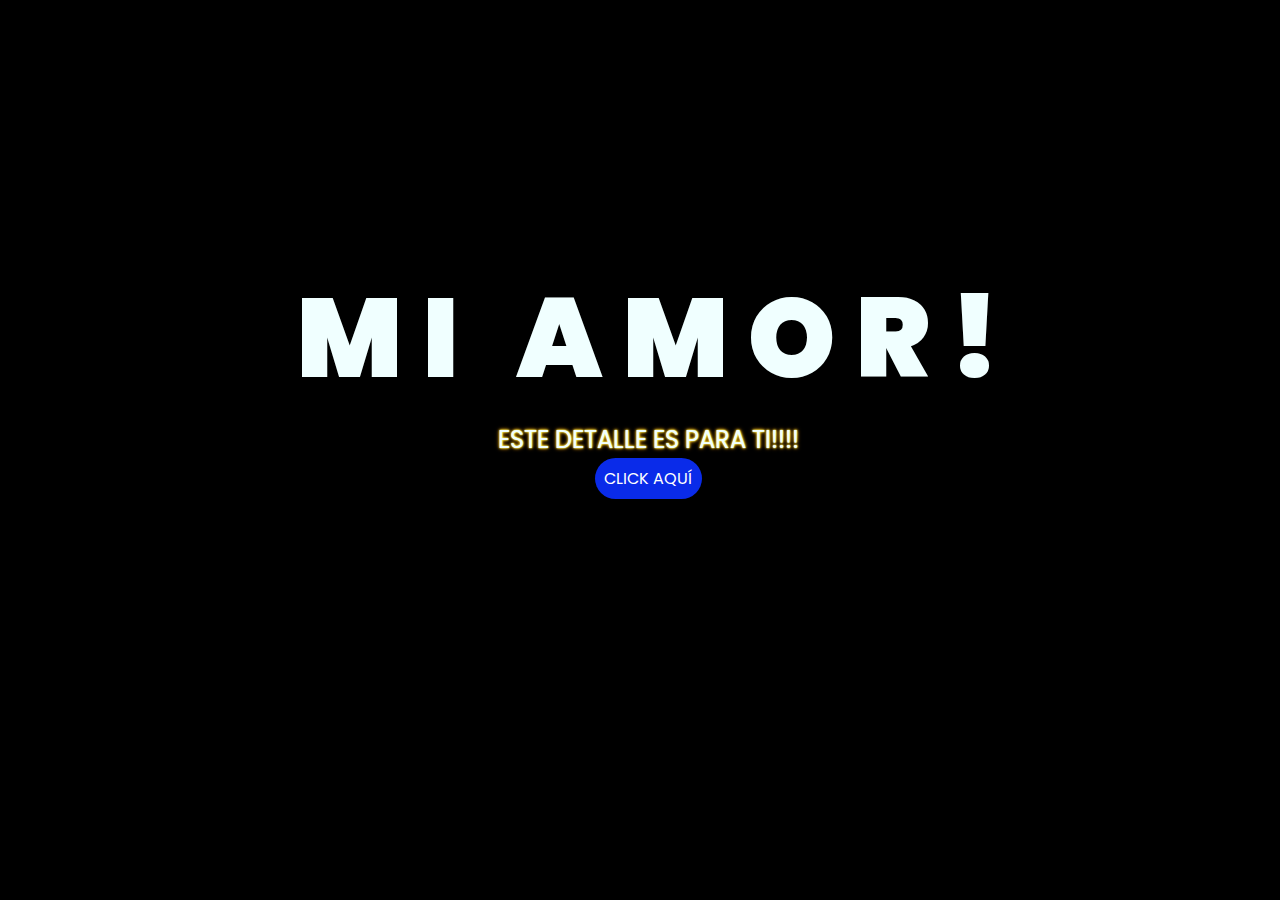
<file: flores-amarillas-tres-main/indexpg2.html>
<!DOCTYPE html>
<html lang="es">

<head>
    <meta charset="UTF-8">
    <meta http-equiv="X-UA-Compatible" content="IE=edge">
    <meta name="viewport" content="width=device-width, initial-scale=1.0">
    <link rel="stylesheet" href="css/style.css">
    <link rel="icon" href="img/flowers.png" type="image/x-icon">
    <title>Flowers</title>
</head>

<body>
    <div class="greetings">
        <span>M</span>
        <span>I</span>
        <span>&nbsp;</span>
        <span>A</span>
        <span>M</span>
        <span>O</span>
        <span>R</span>
        <span>!</span>
    </div>
    <div class="description">
        <span>ESTE DETALLE ES PARA TI!!!!</span>
    </div>
    <div class="button">
        <button class="botones">
            <a href="flower.html" style="color: #fff;">CLICK AQUÍ</a>
        </button>
    </div>

</body>

</html>
</file>
<file: styles.css>
* {
    margin: 0;
    padding: 0;
    box-sizing: border-box;
    font-family: sans-serif;
}
body {
    background-image: url("/images/dd7b19fc9bf0d477f311093ffe0a094e.gif");
    background-size: cover;
    background-position: center;
    position: relative;
    width: 100%;
    font-family: Arial, sans-serif;
    background-color: #dfd4d8;
    display: flex;
    justify-content: center;
    align-items: center;
    min-height: 100vh;
    transition: background-color 0.5s ease-in-out;
}
.container{
    text-align: center;
    background-color: white;
    padding: 20px;
    border-radius: 10px;
    box-shadow: 0 4px 8px rgba(0, 0, 0, 0.2);
    width: 80%; /* Usa un porcentaje para el ancho */
    max-width: 600px; /* Máximo ancho para pantallas grandes */
}
button {
    padding: 10px 20px;
    font-size: 16px;
    background-color: #e91e63;
    color: white;
    border: none;
    border-radius: 5px 0 5px 0;
    cursor: pointer;
    margin: 5px;
  }
  
  button:hover {
    background-color: #c2185b;
  }
#no-btn{
  position: relative;
  align-items: center;
  z-index: 999999;
}


.koala-container{
  display: flex;
  align-items: flex-start;
  position: absolute;
  top: -8vh;
  left: 50%;
  transform: translateX(-50%);
  z-index: 10;
}
.koala-container #g62, .koala-container #g66{
  transition: translate 0.2s ease;
  transform-origin: center;
}
#gif-container {
  display: flex;
  justify-content: center; /* Centra el GIF horizontalmente */
  align-items: center; /* Centra el GIF verticalmente */
  position: absolute;
  top: 10vh; /* Lo bajamos un poco para que no esté muy pegado arriba */
  left: 50%;
  transform: translateX(-50%);
  z-index: 999;
  max-width: 80vh; /* Máximo ancho */
  max-height: 60vh; /* Máximo alto */
  overflow: hidden; /* Evita desbordes si el GIF es más grande */
  visibility: hidden; /* Oculto por defecto */
}

.gif-koala {
  width: 100%; /* Ajusta el ancho al del contenedor */
  height: auto; /* Mantiene la proporción */
  max-width: 100%; /* Tamaño máximo del GIF */
  max-height: 100%;
}
</file>
<file: flores-amarillas-tres-main/css/main.css>
*,
*::after,
*::before {
  padding: 0;
  margin: 0;
  box-sizing: border-box;
}

:root {
  --dark-color: #000;
}

body {
  display: flex;
  align-items: flex-end;
  justify-content: center;
  min-height: 100vh;
  background-color: var(--dark-color);
  overflow: hidden;
  perspective: 1000px;
}

#lyrics {
  font-size: 28px;
  font-family: "Franklin Gothic Medium", "Arial Narrow", Arial, sans-serif;
  color: white;
  position: absolute;
  margin-bottom: 20%;
  z-index: 1;
  font-weight: bold;
  letter-spacing: 4px;
}
@media only screen and (max-width: 600px) {
  /* Estilos específicos para dispositivos con un ancho máximo de 600px */
  #lyrics {
      font-size: 14px; /* Reduce el tamaño del texto para dispositivos más pequeños */
      margin-bottom: 530px;
      letter-spacing: 3px;
  }

}
.titulo {
  margin-bottom: 180px;
  top: 3%;
  font-family: "Arial Narrow", Arial, sans-serif;
  color: rgb(255, 255, 255);
  position: absolute;
  font-weight: bold;
  letter-spacing: 3px;
  opacity: 0;
  animation: fadeIn 3s ease-in-out forwards;
  text-align: center;
  line-height: 1;
  text-shadow: 0 0 1px #ffff99, 
               0 0 1.5px #ffff66, 
               0 0 2px #ffcc00, 
               0 0 3px #ff9900;
  /* 🎇 Borde NEÓN */
  padding: 10px; /* Espaciado interno para que no toque el borde */
  border: 2px solid rgb(255, 255, 0); /* Color amarillo neón */
  box-shadow: 0 0 10px rgb(78, 79, 143), 
              0 0 20px rgb(78, 79, 143), 
              0 0 40px rgb(78, 79, 143); /* Efecto brillo */
  border-radius: 10px;
}
@keyframes fadeIn {
  from {
    opacity: 0;
  }
  to {
    opacity: 1;
  }
}

.night {
  z-index: -1;
  position: absolute;
  left: 50%;
  top: 0;
  transform: translateX(-50%);
  width: 100%;
  height: 100%;
  filter: blur(0.1vmin);
  background-image: radial-gradient(
      ellipse at top,
      transparent 0%,
      var(--dark-color)
    ),
    radial-gradient(
      ellipse at bottom,
      var(--dark-color),
      rgba(145, 233, 255, 0.2)
    ),
    repeating-linear-gradient(
      220deg,
      rgb(0, 0, 0) 0px,
      rgb(0, 0, 0) 19px,
      transparent 19px,
      transparent 22px
    ),
    repeating-linear-gradient(
      189deg,
      rgb(0, 0, 0) 0px,
      rgb(0, 0, 0) 19px,
      transparent 19px,
      transparent 22px
    ),
    repeating-linear-gradient(
      148deg,
      rgb(0, 0, 0) 0px,
      rgb(0, 0, 0) 19px,
      transparent 19px,
      transparent 22px
    ),
    linear-gradient(90deg, rgb(0, 255, 250), rgb(240, 240, 240));
}

.flowers {
  position: relative;
  transform: scale(0.9);
  /*margin-bottom: 100px;
  */
}

@media only screen and (max-width: 600px) {
  /* Estilos específicos para dispositivos con un ancho máximo de 600px */
.flowers {
      font-size: 14px;
      margin-bottom: 35%;
      letter-spacing: 3px;
      transform: scale(1.0);
}

}

.flower {
  position: absolute;
  bottom: 10vmin;
  transform-origin: bottom center;
  z-index: 10;
  --fl-speed: 0.8s;
}
.flower--1 {
  -webkit-animation: moving-flower-1 4s linear infinite;
  animation: moving-flower-1 4s linear infinite;
}
.flower--1 .flower__line {
  height: 70vmin;
  -webkit-animation-delay: 0.3s;
  animation-delay: 0.3s;
}
.flower--1 .flower__line__leaf--1 {
  -webkit-animation: blooming-leaf-right var(--fl-speed) 1.6s backwards;
  animation: blooming-leaf-right var(--fl-speed) 1.6s backwards;
}
.flower--1 .flower__line__leaf--2 {
  -webkit-animation: blooming-leaf-right var(--fl-speed) 1.4s backwards;
  animation: blooming-leaf-right var(--fl-speed) 1.4s backwards;
}
.flower--1 .flower__line__leaf--3 {
  -webkit-animation: blooming-leaf-left var(--fl-speed) 1.2s backwards;
  animation: blooming-leaf-left var(--fl-speed) 1.2s backwards;
}
.flower--1 .flower__line__leaf--4 {
  -webkit-animation: blooming-leaf-left var(--fl-speed) 1s backwards;
  animation: blooming-leaf-left var(--fl-speed) 1s backwards;
}
.flower--1 .flower__line__leaf--5 {
  -webkit-animation: blooming-leaf-right var(--fl-speed) 1.8s backwards;
  animation: blooming-leaf-right var(--fl-speed) 1.8s backwards;
}
.flower--1 .flower__line__leaf--6 {
  -webkit-animation: blooming-leaf-left var(--fl-speed) 2s backwards;
  animation: blooming-leaf-left var(--fl-speed) 2s backwards;
}
.flower--2 {
  left: 50%;
  transform: rotate(20deg);
  -webkit-animation: moving-flower-2 4s linear infinite;
  animation: moving-flower-2 4s linear infinite;
}
.flower--2 .flower__line {
  height: 60vmin;
  -webkit-animation-delay: 0.6s;
  animation-delay: 0.6s;
}
.flower--2 .flower__line__leaf--1 {
  -webkit-animation: blooming-leaf-right var(--fl-speed) 1.9s backwards;
  animation: blooming-leaf-right var(--fl-speed) 1.9s backwards;
}
.flower--2 .flower__line__leaf--2 {
  -webkit-animation: blooming-leaf-right var(--fl-speed) 1.7s backwards;
  animation: blooming-leaf-right var(--fl-speed) 1.7s backwards;
}
.flower--2 .flower__line__leaf--3 {
  -webkit-animation: blooming-leaf-left var(--fl-speed) 1.5s backwards;
  animation: blooming-leaf-left var(--fl-speed) 1.5s backwards;
}
.flower--2 .flower__line__leaf--4 {
  -webkit-animation: blooming-leaf-left var(--fl-speed) 1.3s backwards;
  animation: blooming-leaf-left var(--fl-speed) 1.3s backwards;
}
.flower--3 {
  left: 50%;
  transform: rotate(-15deg);
  -webkit-animation: moving-flower-3 4s linear infinite;
  animation: moving-flower-3 4s linear infinite;
}
.flower--3 .flower__line {
  -webkit-animation-delay: 0.9s;
  animation-delay: 0.9s;
}
.flower--3 .flower__line__leaf--1 {
  -webkit-animation: blooming-leaf-right var(--fl-speed) 2.5s backwards;
  animation: blooming-leaf-right var(--fl-speed) 2.5s backwards;
}
.flower--3 .flower__line__leaf--2 {
  -webkit-animation: blooming-leaf-right var(--fl-speed) 2.3s backwards;
  animation: blooming-leaf-right var(--fl-speed) 2.3s backwards;
}
.flower--3 .flower__line__leaf--3 {
  -webkit-animation: blooming-leaf-left var(--fl-speed) 2.1s backwards;
  animation: blooming-leaf-left var(--fl-speed) 2.1s backwards;
}
.flower--3 .flower__line__leaf--4 {
  -webkit-animation: blooming-leaf-left var(--fl-speed) 1.9s backwards;
  animation: blooming-leaf-left var(--fl-speed) 1.9s backwards;
}
.flower__leafs {
  position: relative;
  -webkit-animation: blooming-flower 2s backwards;
  animation: blooming-flower 2s backwards;
}
.flower__leafs--1 {
  -webkit-animation-delay: 1.1s;
  animation-delay: 1.1s;
}
.flower__leafs--2 {
  -webkit-animation-delay: 1.4s;
  animation-delay: 1.4s;
}
.flower__leafs--3 {
  -webkit-animation-delay: 1.7s;
  animation-delay: 1.7s;
}
.flower__leafs::after {
  content: "";
  position: absolute;
  left: 0;
  top: 0;
  transform: translate(-50%, -100%);
  width: 8vmin;
  height: 8vmin;
  background-color: #f9fd25;
  /* background-color: #fd2525; */
  filter: blur(10vmin);
}
.flower__leaf {
  position: absolute;
  bottom: 0;
  left: 50%;
  width: 8vmin;
  height: 11vmin;
  border-radius: 51% 49% 47% 53%/44% 45% 55% 69%;
  background-color: #253bfd;
  background-color: #fddd25;
  transform-origin: bottom center;
  opacity: 0.9;
  box-shadow: inset 0 0 2vmin rgba(255, 255, 255, 0.5);
}
.flower__leaf--1 {
  transform: translate(-10%, 1%) rotateY(40deg) rotateX(-50deg);
}
.flower__leaf--2 {
  transform: translate(-50%, -4%) rotateX(40deg);
}
.flower__leaf--3 {
  transform: translate(-90%, 0%) rotateY(45deg) rotateX(50deg);
}
.flower__leaf--4 {
  width: 8vmin;
  height: 8vmin;
  transform-origin: bottom left;
  border-radius: 4vmin 10vmin 4vmin 4vmin;
  transform: translate(0%, 18%) rotateX(70deg) rotate(-43deg);
  background-color: #7c6901;
  z-index: 1;
  opacity: 0.8;
}
.flower__white-circle {
  position: absolute;
  left: -3.5vmin;
  top: -3vmin;
  width: 9vmin;
  height: 4vmin;
  border-radius: 50%;
  background-color: #fff;
}
.flower__white-circle::after {
  content: "";
  position: absolute;
  left: 50%;
  top: 45%;
  transform: translate(-50%, -50%);
  width: 60%;
  height: 60%;
  border-radius: inherit;
  background-image: repeating-linear-gradient(
      135deg,
      rgba(0, 0, 0, 0.03) 0px,
      rgba(0, 0, 0, 0.03) 1px,
      transparent 1px,
      transparent 12px
    ),
    repeating-linear-gradient(
      45deg,
      rgba(0, 0, 0, 0.03) 0px,
      rgba(0, 0, 0, 0.03) 1px,
      transparent 1px,
      transparent 12px
    ),
    repeating-linear-gradient(
      67.5deg,
      rgba(0, 0, 0, 0.03) 0px,
      rgba(0, 0, 0, 0.03) 1px,
      transparent 1px,
      transparent 12px
    ),
    repeating-linear-gradient(
      135deg,
      rgba(0, 0, 0, 0.03) 0px,
      rgba(0, 0, 0, 0.03) 1px,
      transparent 1px,
      transparent 12px
    ),
    repeating-linear-gradient(
      45deg,
      rgba(0, 0, 0, 0.03) 0px,
      rgba(0, 0, 0, 0.03) 1px,
      transparent 1px,
      transparent 12px
    ),
    repeating-linear-gradient(
      112.5deg,
      rgba(0, 0, 0, 0.03) 0px,
      rgba(0, 0, 0, 0.03) 1px,
      transparent 1px,
      transparent 12px
    ),
    repeating-linear-gradient(
      112.5deg,
      rgba(0, 0, 0, 0.03) 0px,
      rgba(0, 0, 0, 0.03) 1px,
      transparent 1px,
      transparent 12px
    ),
    repeating-linear-gradient(
      45deg,
      rgba(0, 0, 0, 0.03) 0px,
      rgba(0, 0, 0, 0.03) 1px,
      transparent 1px,
      transparent 12px
    ),
    repeating-linear-gradient(
      22.5deg,
      rgba(0, 0, 0, 0.03) 0px,
      rgba(0, 0, 0, 0.03) 1px,
      transparent 1px,
      transparent 12px
    ),
    repeating-linear-gradient(
      45deg,
      rgba(0, 0, 0, 0.03) 0px,
      rgba(0, 0, 0, 0.03) 1px,
      transparent 1px,
      transparent 12px
    ),
    repeating-linear-gradient(
      22.5deg,
      rgba(0, 0, 0, 0.03) 0px,
      rgba(0, 0, 0, 0.03) 1px,
      transparent 1px,
      transparent 12px
    ),
    repeating-linear-gradient(
      135deg,
      rgba(0, 0, 0, 0.03) 0px,
      rgba(0, 0, 0, 0.03) 1px,
      transparent 1px,
      transparent 12px
    ),
    repeating-linear-gradient(
      157.5deg,
      rgba(0, 0, 0, 0.03) 0px,
      rgba(0, 0, 0, 0.03) 1px,
      transparent 1px,
      transparent 12px
    ),
    repeating-linear-gradient(
      67.5deg,
      rgba(0, 0, 0, 0.03) 0px,
      rgba(0, 0, 0, 0.03) 1px,
      transparent 1px,
      transparent 12px
    ),
    repeating-linear-gradient(
      67.5deg,
      rgba(0, 0, 0, 0.03) 0px,
      rgba(0, 0, 0, 0.03) 1px,
      transparent 1px,
      transparent 12px
    ),
    linear-gradient(90deg, rgb(255, 235, 18), rgb(255, 206, 0));
}
.flower__line {
  height: 55vmin;
  width: 1.5vmin;
  background-image: linear-gradient(
      to left,
      rgba(0, 0, 0, 0.2),
      transparent,
      rgba(255, 255, 255, 0.2)
    ),
    linear-gradient(to top, transparent 10%, #14757a, #39c6d6);
  box-shadow: inset 0 0 2px rgba(0, 0, 0, 0.5);
  -webkit-animation: grow-flower-tree 4s backwards;
  animation: grow-flower-tree 4s backwards;
}
.flower__line__leaf {
  --w: 7vmin;
  --h: calc(var(--w) + 2vmin);
  position: absolute;
  top: 20%;
  left: 90%;
  width: var(--w);
  height: var(--h);
  border-top-right-radius: var(--h);
  border-bottom-left-radius: var(--h);
  background-image: linear-gradient(to top, rgba(20, 117, 122, 0.4), #5ed639);
}
.flower__line__leaf--1 {
  transform: rotate(70deg) rotateY(30deg);
}
.flower__line__leaf--2 {
  top: 45%;
  transform: rotate(70deg) rotateY(30deg);
}
.flower__line__leaf--3,
.flower__line__leaf--4,
.flower__line__leaf--6 {
  border-top-right-radius: 0;
  border-bottom-left-radius: 0;
  border-top-left-radius: var(--h);
  border-bottom-right-radius: var(--h);
  left: -460%;
  top: 12%;
  transform: rotate(-70deg) rotateY(30deg);
}
.flower__line__leaf--4 {
  top: 40%;
}
.flower__line__leaf--5 {
  top: 0;
  transform-origin: left;
  transform: rotate(70deg) rotateY(30deg) scale(0.6);
}
.flower__line__leaf--6 {
  top: -2%;
  left: -450%;
  transform-origin: right;
  transform: rotate(-70deg) rotateY(30deg) scale(0.6);
}
.flower__light {
  position: absolute;
  bottom: 0vmin;
  width: 1vmin;
  height: 1vmin;
  background-color: rgb(255, 251, 0);
  border-radius: 50%;
  filter: blur(0.2vmin);
  -webkit-animation: light-ans 4s linear infinite backwards;
  animation: light-ans 4s linear infinite backwards;
}
.flower__light:nth-child(odd) {
  background-color: #23f0ff;
}
.flower__light--1 {
  left: -2vmin;
  -webkit-animation-delay: 1s;
  animation-delay: 1s;
}
.flower__light--2 {
  left: 3vmin;
  -webkit-animation-delay: 0.5s;
  animation-delay: 0.5s;
}
.flower__light--3 {
  left: -6vmin;
  -webkit-animation-delay: 0.3s;
  animation-delay: 0.3s;
}
.flower__light--4 {
  left: 6vmin;
  -webkit-animation-delay: 0.9s;
  animation-delay: 0.9s;
}
.flower__light--5 {
  left: -1vmin;
  -webkit-animation-delay: 1.5s;
  animation-delay: 1.5s;
}
.flower__light--6 {
  left: -4vmin;
  -webkit-animation-delay: 3s;
  animation-delay: 3s;
}
.flower__light--7 {
  left: 3vmin;
  -webkit-animation-delay: 2s;
  animation-delay: 2s;
}
.flower__light--8 {
  left: -6vmin;
  -webkit-animation-delay: 3.5s;
  animation-delay: 3.5s;
}
.flower__grass {
  --c: #159faa;
  --line-w: 1.5vmin;
  position: absolute;
  bottom: 12vmin;
  left: -7vmin;
  display: flex;
  flex-direction: column;
  align-items: flex-end;
  z-index: 20;
  transform-origin: bottom center;
  transform: rotate(-48deg) rotateY(40deg);
}
.flower__grass--1 {
  -webkit-animation: moving-grass 2s linear infinite;
  animation: moving-grass 2s linear infinite;
}
.flower__grass--2 {
  left: 2vmin;
  bottom: 10vmin;
  transform: scale(0.5) rotate(75deg) rotateX(10deg) rotateY(-200deg);
  opacity: 0.8;
  z-index: 0;
  -webkit-animation: moving-grass--2 1.5s linear infinite;
  animation: moving-grass--2 1.5s linear infinite;
}
.flower__grass--top {
  width: 7vmin;
  height: 10vmin;
  border-top-right-radius: 100%;
  border-right: var(--line-w) solid var(--c);
  transform-origin: bottom center;
  transform: rotate(-2deg);
}
.flower__grass--bottom {
  margin-top: -2px;
  width: var(--line-w);
  height: 25vmin;
  background-image: linear-gradient(to top, transparent, var(--c));
}
.flower__grass__leaf {
  --size: 10vmin;
  position: absolute;
  width: calc(var(--size) * 2.1);
  height: var(--size);
  border-top-left-radius: var(--size);
  border-top-right-radius: var(--size);
  background-image: linear-gradient(
    to top,
    transparent,
    transparent 30%,
    var(--c)
  );
  z-index: 100;
}
.flower__grass__leaf--1 {
  top: -6%;
  left: 30%;
  --size: 6vmin;
  transform: rotate(-20deg);
  -webkit-animation: growing-grass-ans--1 2s 2.6s backwards;
  animation: growing-grass-ans--1 2s 2.6s backwards;
}
@-webkit-keyframes growing-grass-ans--1 {
  0% {
    transform-origin: bottom left;
    transform: rotate(-20deg) scale(0);
  }
}
@keyframes growing-grass-ans--1 {
  0% {
    transform-origin: bottom left;
    transform: rotate(-20deg) scale(0);
  }
}
.flower__grass__leaf--2 {
  top: -5%;
  left: -110%;
  --size: 6vmin;
  transform: rotate(10deg);
  -webkit-animation: growing-grass-ans--2 2s 2.4s linear backwards;
  animation: growing-grass-ans--2 2s 2.4s linear backwards;
}
@-webkit-keyframes growing-grass-ans--2 {
  0% {
    transform-origin: bottom right;
    transform: rotate(10deg) scale(0);
  }
}
@keyframes growing-grass-ans--2 {
  0% {
    transform-origin: bottom right;
    transform: rotate(10deg) scale(0);
  }
}
.flower__grass__leaf--3 {
  top: 5%;
  left: 60%;
  --size: 8vmin;
  transform: rotate(-18deg) rotateX(-20deg);
  -webkit-animation: growing-grass-ans--3 2s 2.2s linear backwards;
  animation: growing-grass-ans--3 2s 2.2s linear backwards;
}
@-webkit-keyframes growing-grass-ans--3 {
  0% {
    transform-origin: bottom left;
    transform: rotate(-18deg) rotateX(-20deg) scale(0);
  }
}
@keyframes growing-grass-ans--3 {
  0% {
    transform-origin: bottom left;
    transform: rotate(-18deg) rotateX(-20deg) scale(0);
  }
}
.flower__grass__leaf--4 {
  top: 6%;
  left: -135%;
  --size: 8vmin;
  transform: rotate(2deg);
  -webkit-animation: growing-grass-ans--4 2s 2s linear backwards;
  animation: growing-grass-ans--4 2s 2s linear backwards;
}
@-webkit-keyframes growing-grass-ans--4 {
  0% {
    transform-origin: bottom right;
    transform: rotate(2deg) scale(0);
  }
}
@keyframes growing-grass-ans--4 {
  0% {
    transform-origin: bottom right;
    transform: rotate(2deg) scale(0);
  }
}
.flower__grass__leaf--5 {
  top: 20%;
  left: 60%;
  --size: 10vmin;
  transform: rotate(-24deg) rotateX(-20deg);
  -webkit-animation: growing-grass-ans--5 2s 1.8s linear backwards;
  animation: growing-grass-ans--5 2s 1.8s linear backwards;
}
@-webkit-keyframes growing-grass-ans--5 {
  0% {
    transform-origin: bottom left;
    transform: rotate(-24deg) rotateX(-20deg) scale(0);
  }
}
@keyframes growing-grass-ans--5 {
  0% {
    transform-origin: bottom left;
    transform: rotate(-24deg) rotateX(-20deg) scale(0);
  }
}
.flower__grass__leaf--6 {
  top: 22%;
  left: -180%;
  --size: 10vmin;
  transform: rotate(10deg);
  -webkit-animation: growing-grass-ans--6 2s 1.6s linear backwards;
  animation: growing-grass-ans--6 2s 1.6s linear backwards;
}
@-webkit-keyframes growing-grass-ans--6 {
  0% {
    transform-origin: bottom right;
    transform: rotate(10deg) scale(0);
  }
}
@keyframes growing-grass-ans--6 {
  0% {
    transform-origin: bottom right;
    transform: rotate(10deg) scale(0);
  }
}
.flower__grass__leaf--7 {
  top: 39%;
  left: 70%;
  --size: 10vmin;
  transform: rotate(-10deg);
  -webkit-animation: growing-grass-ans--7 2s 1.4s linear backwards;
  animation: growing-grass-ans--7 2s 1.4s linear backwards;
}
@-webkit-keyframes growing-grass-ans--7 {
  0% {
    transform-origin: bottom left;
    transform: rotate(-10deg) scale(0);
  }
}
@keyframes growing-grass-ans--7 {
  0% {
    transform-origin: bottom left;
    transform: rotate(-10deg) scale(0);
  }
}
.flower__grass__leaf--8 {
  top: 40%;
  left: -215%;
  --size: 11vmin;
  transform: rotate(10deg);
  -webkit-animation: growing-grass-ans--8 2s 1.2s linear backwards;
  animation: growing-grass-ans--8 2s 1.2s linear backwards;
}
@-webkit-keyframes growing-grass-ans--8 {
  0% {
    transform-origin: bottom right;
    transform: rotate(10deg) scale(0);
  }
}
@keyframes growing-grass-ans--8 {
  0% {
    transform-origin: bottom right;
    transform: rotate(10deg) scale(0);
  }
}
.flower__grass__overlay {
  position: absolute;
  top: -10%;
  right: 0%;
  width: 100%;
  height: 100%;
  background-color: rgba(0, 0, 0, 0.6);
  filter: blur(1.5vmin);
  z-index: 100;
}
.flower__g-long {
  --w: 2vmin;
  --h: 6vmin;
  --c: #159faa;
  position: absolute;
  bottom: 10vmin;
  left: -3vmin;
  transform-origin: bottom center;
  transform: rotate(-30deg) rotateY(-20deg);
  display: flex;
  flex-direction: column;
  align-items: flex-end;
  -webkit-animation: flower-g-long-ans 3s linear infinite;
  animation: flower-g-long-ans 3s linear infinite;
}
@-webkit-keyframes flower-g-long-ans {
  0%,
  100% {
    transform: rotate(-30deg) rotateY(-20deg);
  }
  50% {
    transform: rotate(-32deg) rotateY(-20deg);
  }
}
@keyframes flower-g-long-ans {
  0%,
  100% {
    transform: rotate(-30deg) rotateY(-20deg);
  }
  50% {
    transform: rotate(-32deg) rotateY(-20deg);
  }
}
.flower__g-long__top {
  top: calc(var(--h) * -1);
  width: calc(var(--w) + 1vmin);
  height: var(--h);
  border-top-right-radius: 100%;
  border-right: 0.7vmin solid var(--c);
  transform: translate(-0.7vmin, 1vmin);
}
.flower__g-long__bottom {
  width: var(--w);
  height: 50vmin;
  transform-origin: bottom center;
  background-image: linear-gradient(to top, transparent 30%, var(--c));
  box-shadow: inset 0 0 2px rgba(0, 0, 0, 0.5);
  -webkit-clip-path: polygon(35% 0, 65% 1%, 100% 100%, 0% 100%);
  clip-path: polygon(35% 0, 65% 1%, 100% 100%, 0% 100%);
}
.flower__g-right {
  position: absolute;
  bottom: 6vmin;
  left: -2vmin;
  transform-origin: bottom left;
  transform: rotate(20deg);
}
.flower__g-right .leaf {
  width: 30vmin;
  height: 50vmin;
  border-top-left-radius: 100%;
  border-left: 2vmin solid #079097;
  background-image: linear-gradient(
    to bottom,
    transparent,
    var(--dark-color) 60%
  );
  -webkit-mask-image: linear-gradient(to top, transparent 30%, #079097 60%);
}
.flower__g-right--1 {
  -webkit-animation: flower-g-right-ans 2.5s linear infinite;
  animation: flower-g-right-ans 2.5s linear infinite;
}
.flower__g-right--2 {
  left: 5vmin;
  transform: rotateY(-180deg);
  -webkit-animation: flower-g-right-ans--2 3s linear infinite;
  animation: flower-g-right-ans--2 3s linear infinite;
}
.flower__g-right--2 .leaf {
  height: 75vmin;
  filter: blur(0.3vmin);
  opacity: 0.8;
}
@-webkit-keyframes flower-g-right-ans {
  0%,
  100% {
    transform: rotate(20deg);
  }
  50% {
    transform: rotate(24deg) rotateX(-20deg);
  }
}
@keyframes flower-g-right-ans {
  0%,
  100% {
    transform: rotate(20deg);
  }
  50% {
    transform: rotate(24deg) rotateX(-20deg);
  }
}
@-webkit-keyframes flower-g-right-ans--2 {
  0%,
  100% {
    transform: rotateY(-180deg) rotate(0deg) rotateX(-20deg);
  }
  50% {
    transform: rotateY(-180deg) rotate(6deg) rotateX(-20deg);
  }
}
@keyframes flower-g-right-ans--2 {
  0%,
  100% {
    transform: rotateY(-180deg) rotate(0deg) rotateX(-20deg);
  }
  50% {
    transform: rotateY(-180deg) rotate(6deg) rotateX(-20deg);
  }
}
.flower__g-front {
  position: absolute;
  bottom: 6vmin;
  left: 2.5vmin;
  z-index: 100;
  transform-origin: bottom center;
  transform: rotate(-28deg) rotateY(30deg) scale(1.04);
  -webkit-animation: flower__g-front-ans 2s linear infinite;
  animation: flower__g-front-ans 2s linear infinite;
}
@-webkit-keyframes flower__g-front-ans {
  0%,
  100% {
    transform: rotate(-28deg) rotateY(30deg) scale(1.04);
  }
  50% {
    transform: rotate(-35deg) rotateY(40deg) scale(1.04);
  }
}
@keyframes flower__g-front-ans {
  0%,
  100% {
    transform: rotate(-28deg) rotateY(30deg) scale(1.04);
  }
  50% {
    transform: rotate(-35deg) rotateY(40deg) scale(1.04);
  }
}
.flower__g-front__line {
  width: 0.3vmin;
  height: 20vmin;
  background-image: linear-gradient(
    to top,
    transparent,
    #079097,
    transparent 100%
  );
  position: relative;
}
.flower__g-front__leaf-wrapper {
  position: absolute;
  top: 0;
  left: 0;
  transform-origin: bottom left;
  transform: rotate(10deg);
}
.flower__g-front__leaf-wrapper:nth-child(even) {
  left: 0vmin;
  transform: rotateY(-180deg) rotate(5deg);
  -webkit-animation: flower__g-front__leaf-left-ans 1s ease-in backwards;
  animation: flower__g-front__leaf-left-ans 1s ease-in backwards;
}
.flower__g-front__leaf-wrapper:nth-child(odd) {
  -webkit-animation: flower__g-front__leaf-ans 1s ease-in backwards;
  animation: flower__g-front__leaf-ans 1s ease-in backwards;
}
.flower__g-front__leaf-wrapper--1 {
  top: -8vmin;
  transform: scale(0.7);
  -webkit-animation: flower__g-front__leaf-ans 1s 5.5s ease-in backwards !important;
  animation: flower__g-front__leaf-ans 1s 5.5s ease-in backwards !important;
}
.flower__g-front__leaf-wrapper--2 {
  top: -8vmin;
  transform: rotateY(-180deg) scale(0.7) !important;
  -webkit-animation: flower__g-front__leaf-left-ans-2 1s 4.6s ease-in backwards !important;
  animation: flower__g-front__leaf-left-ans-2 1s 4.6s ease-in backwards !important;
}
.flower__g-front__leaf-wrapper--3 {
  top: -3vmin;
  -webkit-animation: flower__g-front__leaf-ans 1s 4.6s ease-in backwards;
  animation: flower__g-front__leaf-ans 1s 4.6s ease-in backwards;
}
.flower__g-front__leaf-wrapper--4 {
  top: -3vmin;
  transform: rotateY(-180deg) scale(0.9) !important;
  -webkit-animation: flower__g-front__leaf-left-ans-2 1s 4.6s ease-in backwards !important;
  animation: flower__g-front__leaf-left-ans-2 1s 4.6s ease-in backwards !important;
}
@-webkit-keyframes flower__g-front__leaf-left-ans-2 {
  0% {
    transform: rotateY(-180deg) scale(0);
  }
}
@keyframes flower__g-front__leaf-left-ans-2 {
  0% {
    transform: rotateY(-180deg) scale(0);
  }
}
.flower__g-front__leaf-wrapper--5,
.flower__g-front__leaf-wrapper--6 {
  top: 2vmin;
}
.flower__g-front__leaf-wrapper--7,
.flower__g-front__leaf-wrapper--8 {
  top: 6.5vmin;
}
.flower__g-front__leaf-wrapper--2 {
  -webkit-animation-delay: 5.2s !important;
  animation-delay: 5.2s !important;
}
.flower__g-front__leaf-wrapper--3 {
  -webkit-animation-delay: 4.9s !important;
  animation-delay: 4.9s !important;
}
.flower__g-front__leaf-wrapper--5 {
  -webkit-animation-delay: 4.3s !important;
  animation-delay: 4.3s !important;
}
.flower__g-front__leaf-wrapper--6 {
  -webkit-animation-delay: 4.1s !important;
  animation-delay: 4.1s !important;
}
.flower__g-front__leaf-wrapper--7 {
  -webkit-animation-delay: 3.8s !important;
  animation-delay: 3.8s !important;
}
.flower__g-front__leaf-wrapper--8 {
  -webkit-animation-delay: 3.5s !important;
  animation-delay: 3.5s !important;
}
@-webkit-keyframes flower__g-front__leaf-ans {
  0% {
    transform: rotate(10deg) scale(0);
  }
}
@keyframes flower__g-front__leaf-ans {
  0% {
    transform: rotate(10deg) scale(0);
  }
}
@-webkit-keyframes flower__g-front__leaf-left-ans {
  0% {
    transform: rotateY(-180deg) rotate(5deg) scale(0);
  }
}
@keyframes flower__g-front__leaf-left-ans {
  0% {
    transform: rotateY(-180deg) rotate(5deg) scale(0);
  }
}
.flower__g-front__leaf {
  width: 10vmin;
  height: 10vmin;
  border-radius: 100% 0% 0% 100%/100% 100% 0% 0%;
  box-shadow: inset 0 2px 1vmin hsla(184deg, 97%, 58%, 0.2);
  background-image: linear-gradient(
      to bottom left,
      transparent,
      var(--dark-color)
    ),
    linear-gradient(to bottom right, #159faa 50%, transparent 50%, transparent);
  -webkit-mask-image: linear-gradient(
    to bottom right,
    #159faa 50%,
    transparent 50%,
    transparent
  );
  mask-image: linear-gradient(
    to bottom right,
    #159faa 50%,
    transparent 50%,
    transparent
  );
}
.flower__g-fr {
  position: absolute;
  bottom: -4vmin;
  left: vmin;
  transform-origin: bottom left;
  z-index: 10;
  -webkit-animation: flower__g-fr-ans 2s linear infinite;
  animation: flower__g-fr-ans 2s linear infinite;
}
@-webkit-keyframes flower__g-fr-ans {
  0%,
  100% {
    transform: rotate(2deg);
  }
  50% {
    transform: rotate(4deg);
  }
}
@keyframes flower__g-fr-ans {
  0%,
  100% {
    transform: rotate(2deg);
  }
  50% {
    transform: rotate(4deg);
  }
}
.flower__g-fr .leaf {
  width: 30vmin;
  height: 50vmin;
  border-top-left-radius: 100%;
  border-left: 2vmin solid #079097;
  -webkit-mask-image: linear-gradient(to top, transparent 25%, #079097 50%);
  position: relative;
  z-index: 1;
}
.flower__g-fr__leaf {
  position: absolute;
  top: 0;
  left: 0;
  width: 10vmin;
  height: 10vmin;
  border-radius: 100% 0% 0% 100%/100% 100% 0% 0%;
  box-shadow: inset 0 2px 1vmin hsla(184deg, 97%, 58%, 0.2);
  background-image: linear-gradient(
      to bottom left,
      transparent,
      var(--dark-color) 98%
    ),
    linear-gradient(to bottom right, #23f0ff 45%, transparent 50%, transparent);
  -webkit-mask-image: linear-gradient(
    135deg,
    #159faa 40%,
    transparent 50%,
    transparent
  );
}
.flower__g-fr__leaf--1 {
  left: 20vmin;
  transform: rotate(45deg);
  -webkit-animation: flower__g-fr-leaft-ans-1 0.5s 5.2s linear backwards;
  animation: flower__g-fr-leaft-ans-1 0.5s 5.2s linear backwards;
}
@-webkit-keyframes flower__g-fr-leaft-ans-1 {
  0% {
    transform-origin: left;
    transform: rotate(45deg) scale(0);
  }
}
@keyframes flower__g-fr-leaft-ans-1 {
  0% {
    transform-origin: left;
    transform: rotate(45deg) scale(0);
  }
}
.flower__g-fr__leaf--2 {
  left: 12vmin;
  top: -7vmin;
  transform: rotate(25deg) rotateY(-180deg);
  -webkit-animation: flower__g-fr-leaft-ans-6 0.5s 5s linear backwards;
  animation: flower__g-fr-leaft-ans-6 0.5s 5s linear backwards;
}
.flower__g-fr__leaf--3 {
  left: 15vmin;
  top: 6vmin;
  transform: rotate(55deg);
  -webkit-animation: flower__g-fr-leaft-ans-5 0.5s 4.8s linear backwards;
  animation: flower__g-fr-leaft-ans-5 0.5s 4.8s linear backwards;
}
.flower__g-fr__leaf--4 {
  left: 6vmin;
  top: -2vmin;
  transform: rotate(25deg) rotateY(-180deg);
  -webkit-animation: flower__g-fr-leaft-ans-6 0.5s 4.6s linear backwards;
  animation: flower__g-fr-leaft-ans-6 0.5s 4.6s linear backwards;
}
.flower__g-fr__leaf--5 {
  left: 10vmin;
  top: 14vmin;
  transform: rotate(55deg);
  -webkit-animation: flower__g-fr-leaft-ans-5 0.5s 4.4s linear backwards;
  animation: flower__g-fr-leaft-ans-5 0.5s 4.4s linear backwards;
}
@-webkit-keyframes flower__g-fr-leaft-ans-5 {
  0% {
    transform-origin: left;
    transform: rotate(55deg) scale(0);
  }
}
@keyframes flower__g-fr-leaft-ans-5 {
  0% {
    transform-origin: left;
    transform: rotate(55deg) scale(0);
  }
}
.flower__g-fr__leaf--6 {
  left: 0vmin;
  top: 6vmin;
  transform: rotate(25deg) rotateY(-180deg);
  -webkit-animation: flower__g-fr-leaft-ans-6 0.5s 4.2s linear backwards;
  animation: flower__g-fr-leaft-ans-6 0.5s 4.2s linear backwards;
}
@-webkit-keyframes flower__g-fr-leaft-ans-6 {
  0% {
    transform-origin: right;
    transform: rotate(25deg) rotateY(-180deg) scale(0);
  }
}
@keyframes flower__g-fr-leaft-ans-6 {
  0% {
    transform-origin: right;
    transform: rotate(25deg) rotateY(-180deg) scale(0);
  }
}
.flower__g-fr__leaf--7 {
  left: 5vmin;
  top: 22vmin;
  transform: rotate(45deg);
  -webkit-animation: flower__g-fr-leaft-ans-7 0.5s 4s linear backwards;
  animation: flower__g-fr-leaft-ans-7 0.5s 4s linear backwards;
}
@-webkit-keyframes flower__g-fr-leaft-ans-7 {
  0% {
    transform-origin: left;
    transform: rotate(45deg) scale(0);
  }
}
@keyframes flower__g-fr-leaft-ans-7 {
  0% {
    transform-origin: left;
    transform: rotate(45deg) scale(0);
  }
}
.flower__g-fr__leaf--8 {
  left: -4vmin;
  top: 15vmin;
  transform: rotate(15deg) rotateY(-180deg);
  -webkit-animation: flower__g-fr-leaft-ans-8 0.5s 3.8s linear backwards;
  animation: flower__g-fr-leaft-ans-8 0.5s 3.8s linear backwards;
}
@-webkit-keyframes flower__g-fr-leaft-ans-8 {
  0% {
    transform-origin: right;
    transform: rotate(15deg) rotateY(-180deg) scale(0);
  }
}
@keyframes flower__g-fr-leaft-ans-8 {
  0% {
    transform-origin: right;
    transform: rotate(15deg) rotateY(-180deg) scale(0);
  }
}

.long-g {
  position: absolute;
  bottom: 25vmin;
  left: -42vmin;
  transform-origin: bottom left;
}
.long-g--1 {
  bottom: 0vmin;
  transform: scale(0.8) rotate(-5deg);
}
.long-g--1 .leaf {
  -webkit-mask-image: linear-gradient(
    to top,
    transparent 40%,
    #079097 80%
  ) !important;
}
.long-g--1 .leaf--1 {
  --w: 5vmin;
  --h: 60vmin;
  left: -2vmin;
  transform: rotate(3deg) rotateY(-180deg);
}
.long-g--2,
.long-g--3 {
  bottom: -3vmin;
  left: -35vmin;
  transform-origin: center;
  transform: scale(0.6) rotateX(60deg);
}
.long-g--2 .leaf,
.long-g--3 .leaf {
  -webkit-mask-image: linear-gradient(
    to top,
    transparent 50%,
    #079097 80%
  ) !important;
}
.long-g--2 .leaf--1,
.long-g--3 .leaf--1 {
  left: -1vmin;
  transform: rotateY(-180deg);
}
.long-g--3 {
  left: -17vmin;
  bottom: 0vmin;
}
.long-g--3 .leaf {
  -webkit-mask-image: linear-gradient(
    to top,
    transparent 40%,
    #079097 80%
  ) !important;
}
.long-g--4 {
  left: 25vmin;
  bottom: -3vmin;
  transform-origin: center;
  transform: scale(0.6) rotateX(60deg);
}
.long-g--4 .leaf {
  -webkit-mask-image: linear-gradient(
    to top,
    transparent 50%,
    #079097 80%
  ) !important;
}
.long-g--5 {
  left: 42vmin;
  bottom: 0vmin;
  transform: scale(0.8) rotate(2deg);
}
.long-g--6 {
  left: 0vmin;
  bottom: -20vmin;
  z-index: 100;
  filter: blur(0.3vmin);
  transform: scale(0.8) rotate(2deg);
}
.long-g--7 {
  left: 35vmin;
  bottom: 20vmin;
  z-index: -1;
  filter: blur(0.3vmin);
  transform: scale(0.6) rotate(2deg);
  opacity: 0.7;
}
.long-g .leaf {
  --w: 15vmin;
  --h: 40vmin;
  --c: #1aaa15;
  position: absolute;
  bottom: 0;
  width: var(--w);
  height: var(--h);
  border-top-left-radius: 100%;
  border-left: 2vmin solid var(--c);
  -webkit-mask-image: linear-gradient(
    to top,
    transparent 20%,
    var(--dark-color)
  );
  transform-origin: bottom center;
}
.long-g .leaf--0 {
  left: 2vmin;
  -webkit-animation: leaf-ans-1 4s linear infinite;
  animation: leaf-ans-1 4s linear infinite;
}
.long-g .leaf--1 {
  --w: 5vmin;
  --h: 60vmin;
  -webkit-animation: leaf-ans-1 4s linear infinite;
  animation: leaf-ans-1 4s linear infinite;
}
.long-g .leaf--2 {
  --w: 10vmin;
  --h: 40vmin;
  left: -0.5vmin;
  bottom: 5vmin;
  transform-origin: bottom left;
  transform: rotateY(-180deg);
  -webkit-animation: leaf-ans-2 3s linear infinite;
  animation: leaf-ans-2 3s linear infinite;
}
.long-g .leaf--3 {
  --w: 5vmin;
  --h: 30vmin;
  left: -1vmin;
  bottom: 3.2vmin;
  transform-origin: bottom left;
  transform: rotate(-10deg) rotateY(-180deg);
  -webkit-animation: leaf-ans-3 3s linear infinite;
  animation: leaf-ans-3 3s linear infinite;
}

@-webkit-keyframes leaf-ans-1 {
  0%,
  100% {
    transform: rotate(-5deg) scale(1);
  }
  50% {
    transform: rotate(5deg) scale(1.1);
  }
}

@keyframes leaf-ans-1 {
  0%,
  100% {
    transform: rotate(-5deg) scale(1);
  }
  50% {
    transform: rotate(5deg) scale(1.1);
  }
}
@-webkit-keyframes leaf-ans-2 {
  0%,
  100% {
    transform: rotateY(-180deg) rotate(5deg);
  }
  50% {
    transform: rotateY(-180deg) rotate(0deg) scale(1.1);
  }
}
@keyframes leaf-ans-2 {
  0%,
  100% {
    transform: rotateY(-180deg) rotate(5deg);
  }
  50% {
    transform: rotateY(-180deg) rotate(0deg) scale(1.1);
  }
}
@-webkit-keyframes leaf-ans-3 {
  0%,
  100% {
    transform: rotate(-10deg) rotateY(-180deg);
  }
  50% {
    transform: rotate(-20deg) rotateY(-180deg);
  }
}
@keyframes leaf-ans-3 {
  0%,
  100% {
    transform: rotate(-10deg) rotateY(-180deg);
  }
  50% {
    transform: rotate(-20deg) rotateY(-180deg);
  }
}
.grow-ans {
  -webkit-animation: grow-ans 2s var(--d) backwards;
  animation: grow-ans 2s var(--d) backwards;
}

@-webkit-keyframes grow-ans {
  0% {
    transform: scale(0);
    opacity: 0;
  }
}

@keyframes grow-ans {
  0% {
    transform: scale(0);
    opacity: 0;
  }
}
@-webkit-keyframes light-ans {
  0% {
    opacity: 0;
    transform: translateY(0vmin);
  }
  25% {
    opacity: 1;
    transform: translateY(-5vmin) translateX(-2vmin);
  }
  50% {
    opacity: 1;
    transform: translateY(-15vmin) translateX(2vmin);
    filter: blur(0.2vmin);
  }
  75% {
    transform: translateY(-20vmin) translateX(-2vmin);
    filter: blur(0.2vmin);
  }
  100% {
    transform: translateY(-30vmin);
    opacity: 0;
    filter: blur(1vmin);
  }
}
@keyframes light-ans {
  0% {
    opacity: 0;
    transform: translateY(0vmin);
  }
  25% {
    opacity: 1;
    transform: translateY(-5vmin) translateX(-2vmin);
  }
  50% {
    opacity: 1;
    transform: translateY(-15vmin) translateX(2vmin);
    filter: blur(0.2vmin);
  }
  75% {
    transform: translateY(-20vmin) translateX(-2vmin);
    filter: blur(0.2vmin);
  }
  100% {
    transform: translateY(-30vmin);
    opacity: 0;
    filter: blur(1vmin);
  }
}
@-webkit-keyframes moving-flower-1 {
  0%,
  100% {
    transform: rotate(2deg);
  }
  50% {
    transform: rotate(-2deg);
  }
}
@keyframes moving-flower-1 {
  0%,
  100% {
    transform: rotate(2deg);
  }
  50% {
    transform: rotate(-2deg);
  }
}
@-webkit-keyframes moving-flower-2 {
  0%,
  100% {
    transform: rotate(18deg);
  }
  50% {
    transform: rotate(14deg);
  }
}
@keyframes moving-flower-2 {
  0%,
  100% {
    transform: rotate(18deg);
  }
  50% {
    transform: rotate(14deg);
  }
}
@-webkit-keyframes moving-flower-3 {
  0%,
  100% {
    transform: rotate(-18deg);
  }
  50% {
    transform: rotate(-20deg) rotateY(-10deg);
  }
}
@keyframes moving-flower-3 {
  0%,
  100% {
    transform: rotate(-18deg);
  }
  50% {
    transform: rotate(-20deg) rotateY(-10deg);
  }
}
@-webkit-keyframes blooming-leaf-right {
  0% {
    transform-origin: left;
    transform: rotate(70deg) rotateY(30deg) scale(0);
  }
}
@keyframes blooming-leaf-right {
  0% {
    transform-origin: left;
    transform: rotate(70deg) rotateY(30deg) scale(0);
  }
}
@-webkit-keyframes blooming-leaf-left {
  0% {
    transform-origin: right;
    transform: rotate(-70deg) rotateY(30deg) scale(0);
  }
}
@keyframes blooming-leaf-left {
  0% {
    transform-origin: right;
    transform: rotate(-70deg) rotateY(30deg) scale(0);
  }
}
@-webkit-keyframes grow-flower-tree {
  0% {
    height: 0;
    border-radius: 1vmin;
  }
}
@keyframes grow-flower-tree {
  0% {
    height: 0;
    border-radius: 1vmin;
  }
}
@-webkit-keyframes blooming-flower {
  0% {
    transform: scale(0);
  }
}
@keyframes blooming-flower {
  0% {
    transform: scale(0);
  }
}
@-webkit-keyframes moving-grass {
  0%,
  100% {
    transform: rotate(-48deg) rotateY(40deg);
  }
  50% {
    transform: rotate(-50deg) rotateY(40deg);
  }
}
@keyframes moving-grass {
  0%,
  100% {
    transform: rotate(-48deg) rotateY(40deg);
  }
  50% {
    transform: rotate(-50deg) rotateY(40deg);
  }
}
@-webkit-keyframes moving-grass--2 {
  0%,
  100% {
    transform: scale(0.5) rotate(75deg) rotateX(10deg) rotateY(-200deg);
  }
  50% {
    transform: scale(0.5) rotate(79deg) rotateX(10deg) rotateY(-200deg);
  }
}
@keyframes moving-grass--2 {
  0%,
  100% {
    transform: scale(0.5) rotate(75deg) rotateX(10deg) rotateY(-200deg);
  }
  50% {
    transform: scale(0.5) rotate(79deg) rotateX(10deg) rotateY(-200deg);
  }
}
.growing-grass {
  -webkit-animation: growing-grass-ans 1s 2s backwards;
  animation: growing-grass-ans 1s 2s backwards;
}

@-webkit-keyframes growing-grass-ans {
  0% {
    transform: scale(0);
  }
}

@keyframes growing-grass-ans {
  0% {
    transform: scale(0);
  }
}
.container * {
  -webkit-animation-play-state: paused !important;
  animation-play-state: paused !important;
} /*# sourceMappingURL=main.css.map */


/* Reset de estilos básicos */
body, h1, p {
  margin: 0;
  padding: 0;
}

/* Estilos generales */
body {
  font-family: 'Arial', sans-serif;
  background-color: #f7f7f7;
  color: #333;
}

.container {
  max-width: 1200px;
  margin: 0 auto;
  padding: 20px;
}

h1 {
  font-size: 2em;
  line-height: 1.5;
  margin-bottom: 20px;
}

/* Media Queries para tamaños de pantalla diferentes */
@media screen and (max-width: 600px) {
  /* Estilos para pantallas pequeñas */
  h1 {
      font-size: 1.5em;
  }
}

@media screen and (min-width: 601px) and (max-width: 1024px) {
  /* Estilos para pantallas medianas */
  h1 {
      font-size: 1.8em;
  }
}

@media screen and (min-width: 1025px) {
  /* Estilos para pantallas grandes */
  h1 {
      font-size: 2em;
  }
}
#lyrics{
  text-shadow: 0 0 1px #9795f5, 
               0 0 3px #6670ff, 
               0 0 5px #0004ff, 
               0 0 7px #1900ff;
}
/* Agregar más estilos según sea necesario */
</file>
<file: flores-amarillas-tres-main/css/style.css>
@import url('https://fonts.googleapis.com/css2?family=Poppins:ital,wght@0,500;1,900&display=swap');
*{
    font-family: 'Poppins',cursive;
}
body{
    color: azure;
    width: 100%;
    height: 82vh;
    display: flex;
    flex-direction: column;
    align-items: center;
    justify-content: center;
    background-color: black;
    /* padding-top: -30; */
}

.botones{
    padding: 9px;
    border-radius: 80px;
    background-color: transparent;
    border: none;
}

.botones a{
    background-color: #0a2be9;
    padding: 9px;
    border-radius: 80px;
    -webkit-border-radius: 80px;
    -moz-border-radius: 80px;
    -ms-border-radius: 80px;
    -o-border-radius: 80px;

}

.botones a:focus{
    background-color: rgb(50, 194, 194);
}

.greetings{
    font-size: 7rem;
    font-weight: 900;
}
.greetings > span{
    animation: glow 2.5s ease-in-out infinite;
}
@keyframes glow{
    0%, 100%{
        color: #fff;
        text-shadow: 0 0 12px #39c6d6, 0 0 50px #39c6d6, 0 0 100px #39c6d6;
    }
    10%, 90%{
        color: #111;
        text-shadow: none;
    }
}
.greetings > span:nth-child(2){
    animation-delay: .2s ;
}
.greetings > span:nth-child(3){
    animation-delay: .4s ;
}
.greetings > span:nth-child(4){
    animation-delay: .6s;
}
.greetings > span:nth-child(5){
    animation-delay: .8s;
}
.greetings > span:nth-child(6){
    animation-delay: 1s;
}
.greetings > span:nth-child(7){
    animation-delay: 1.3s;
}
.greetings > span:nth-child(8){
    animation-delay: 1.5s;
}
.description > span{ 
    font-size: 1.5rem;
    margin-bottom: 20px;
    text-shadow: 0 0 1px #ffff99, 
                 0 0 2px #ffff66, 
                 0 0 3px #ffcc00, 
                 0 0 4px #ff9900;
}

.button a{
    text-decoration: none;
    font-size: 1rem;
    color: #111;
}

@media screen and (max-width:574px){
    .greetings{
        display: block;
        font-size: 4rem;
        font-weight: 800;
        text-align: center;
    }
    .description{
        font-size: 2rem;
    }
    
    .button a{
        font-size: 1rem;
    }
}
</file>
